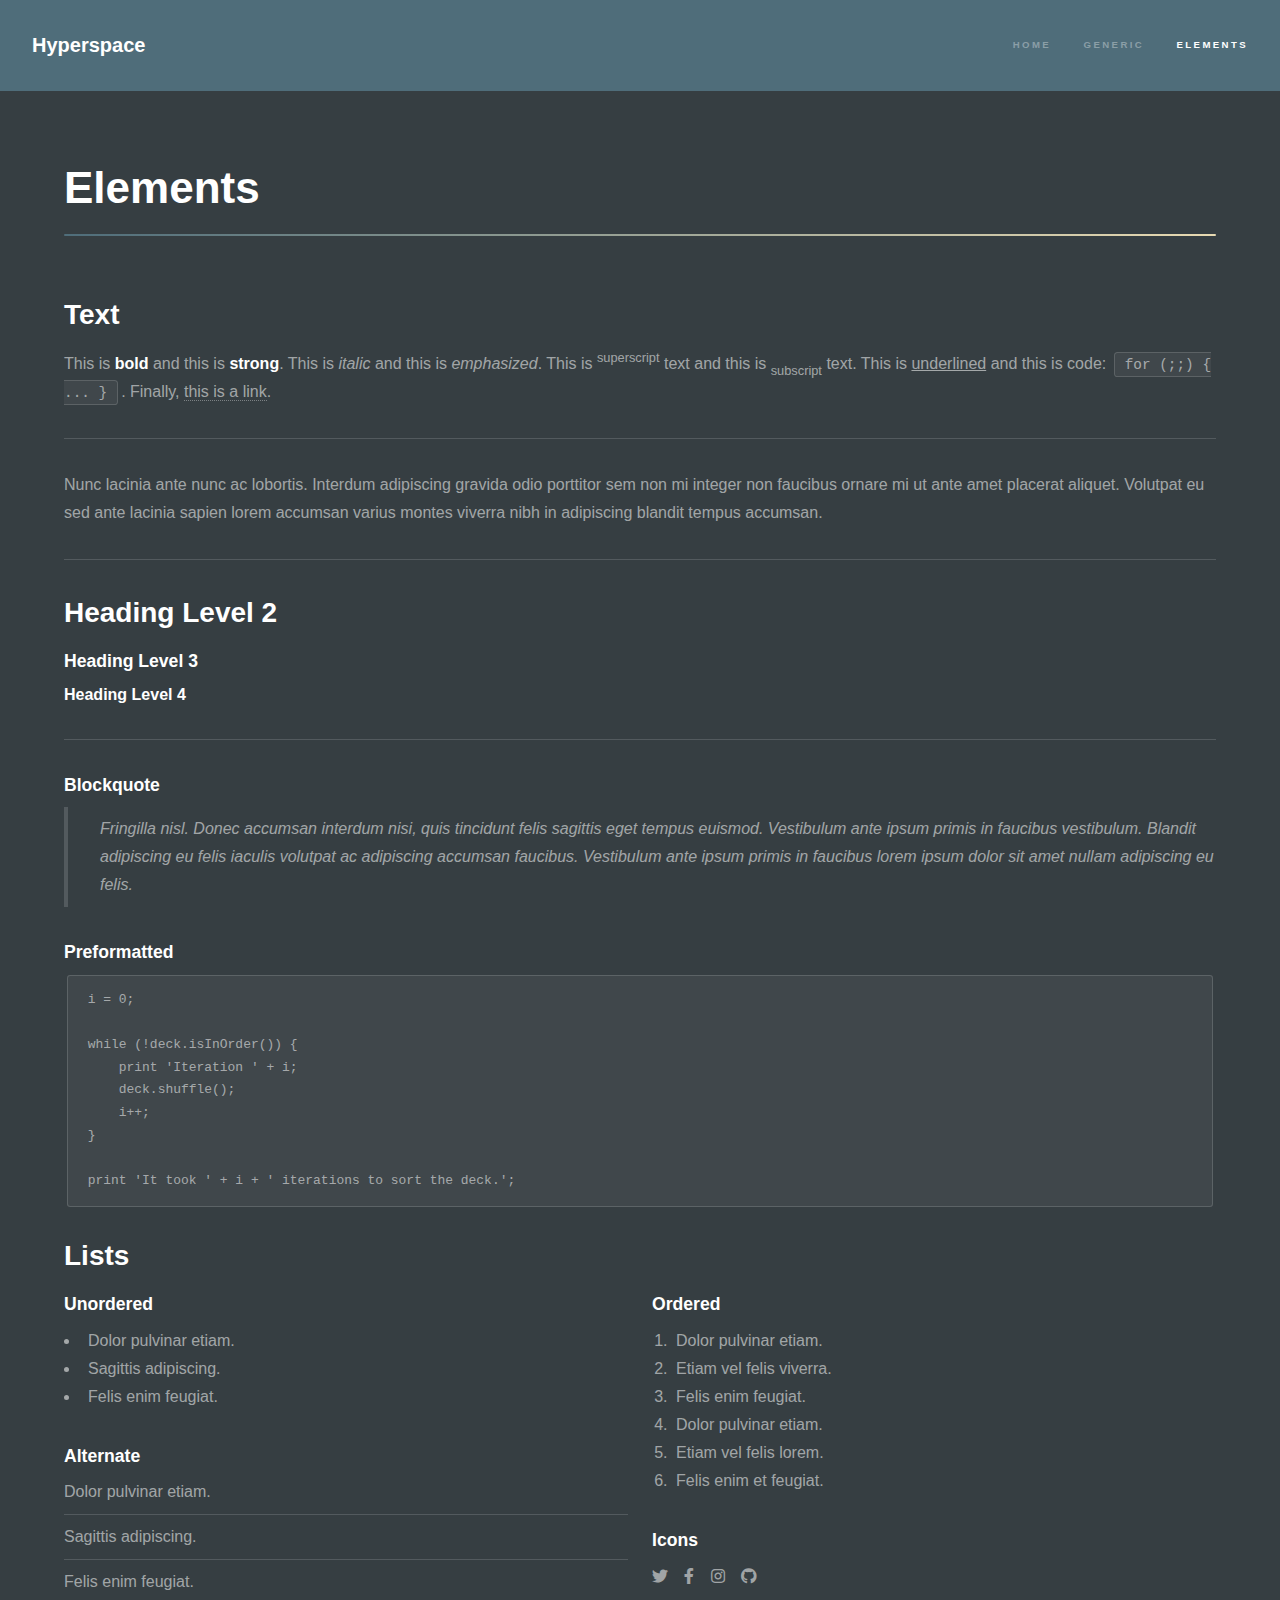
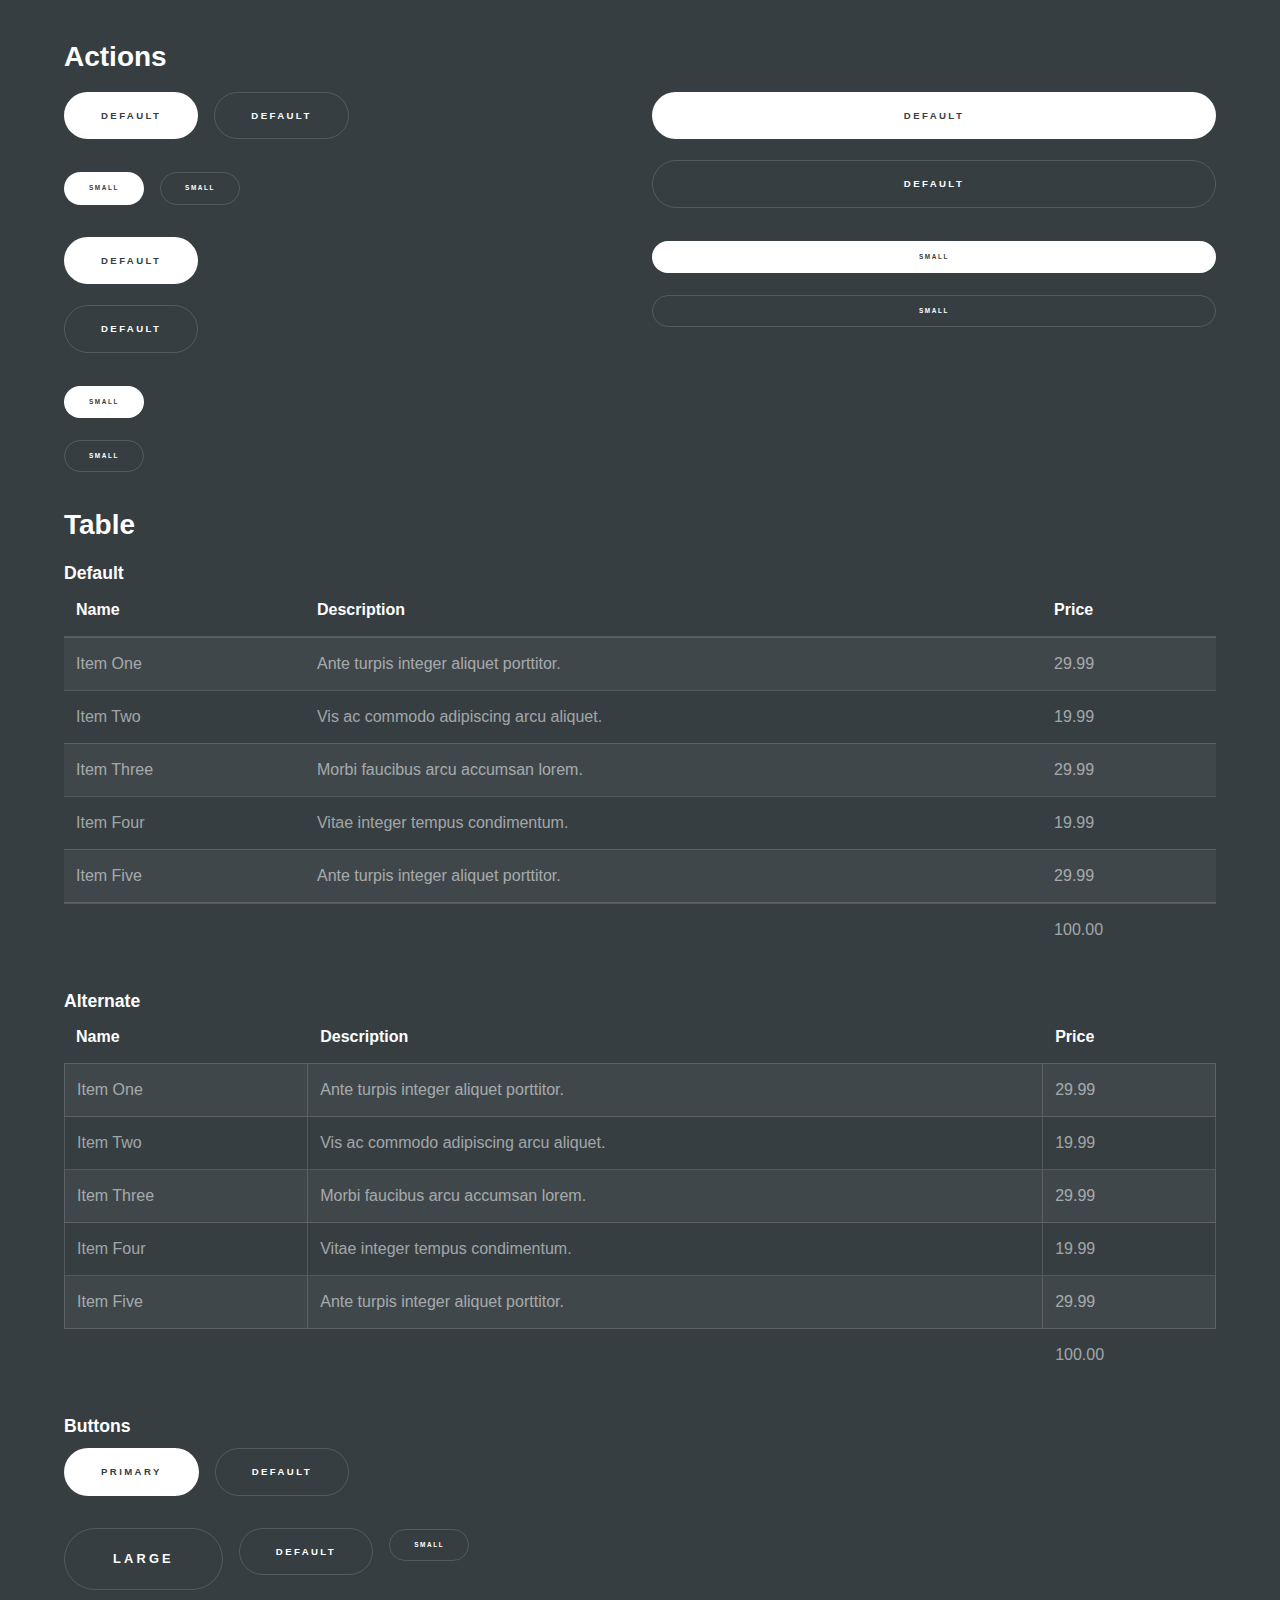
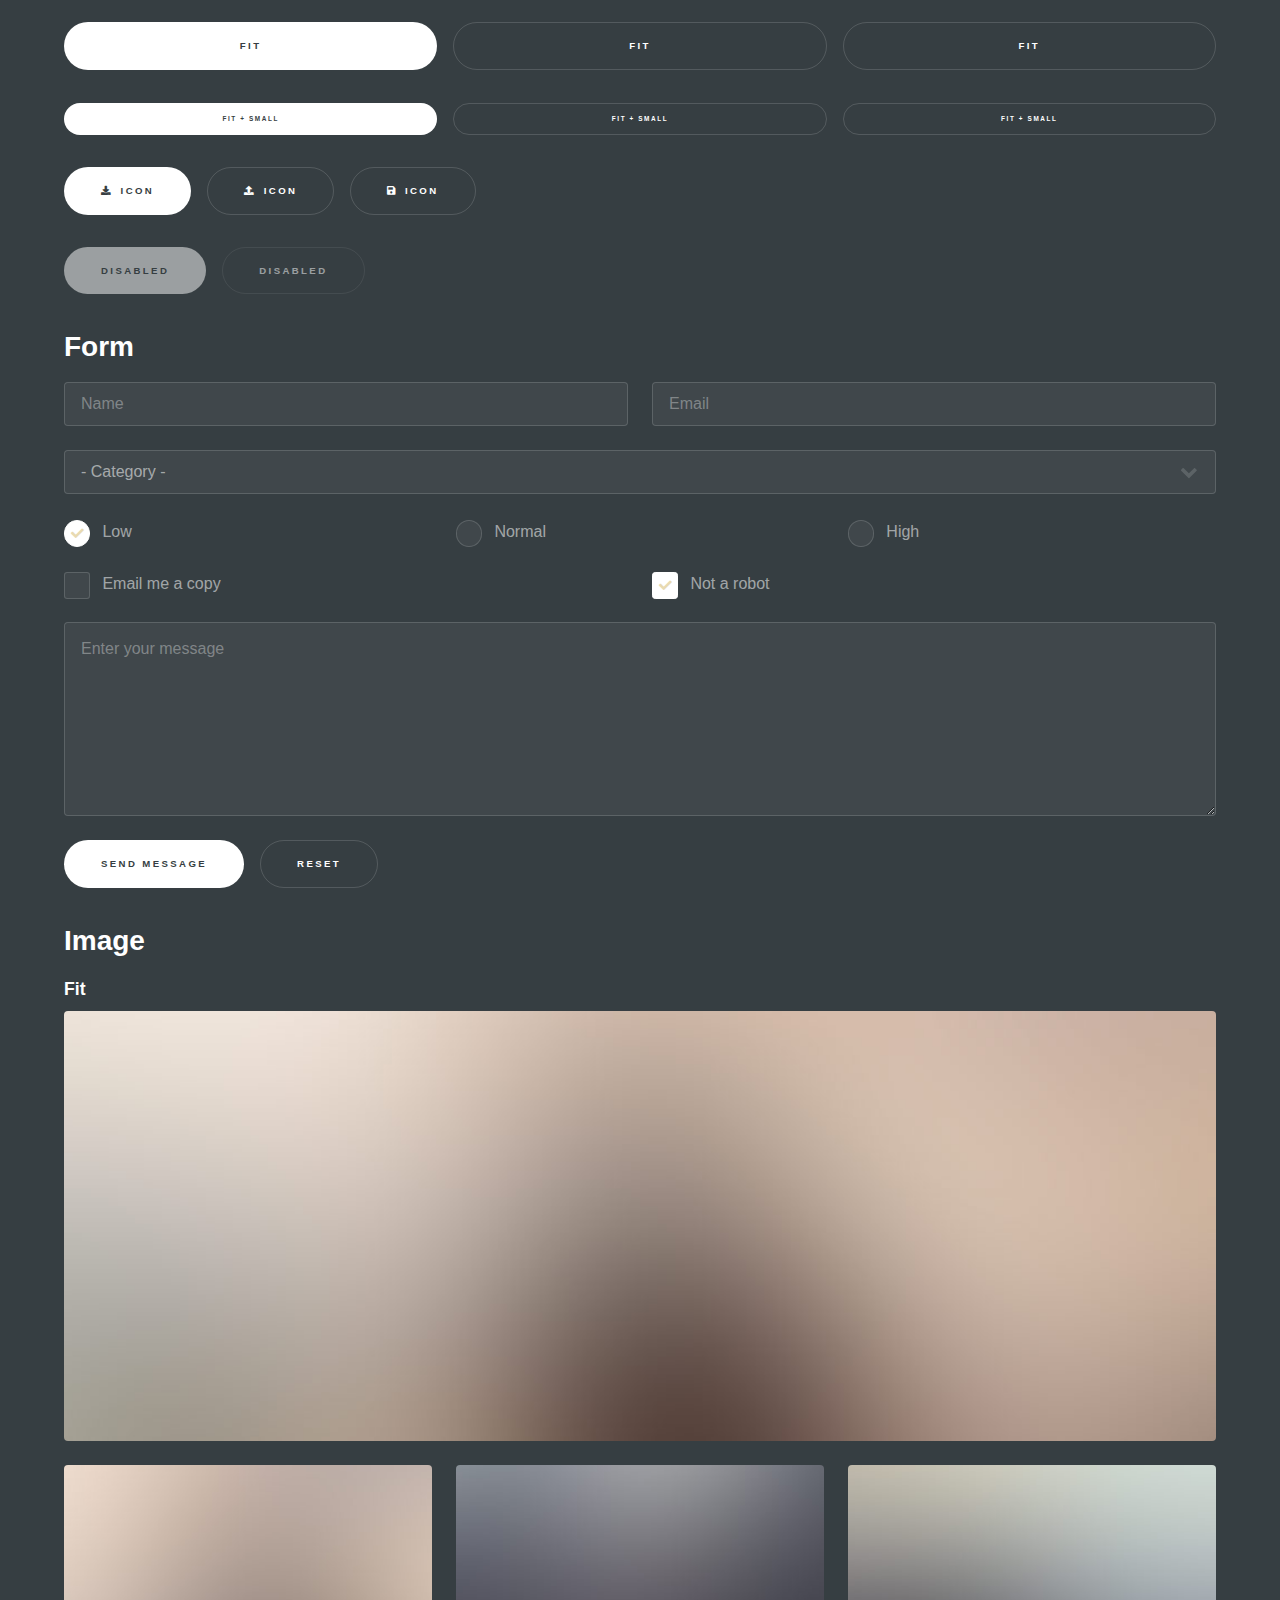
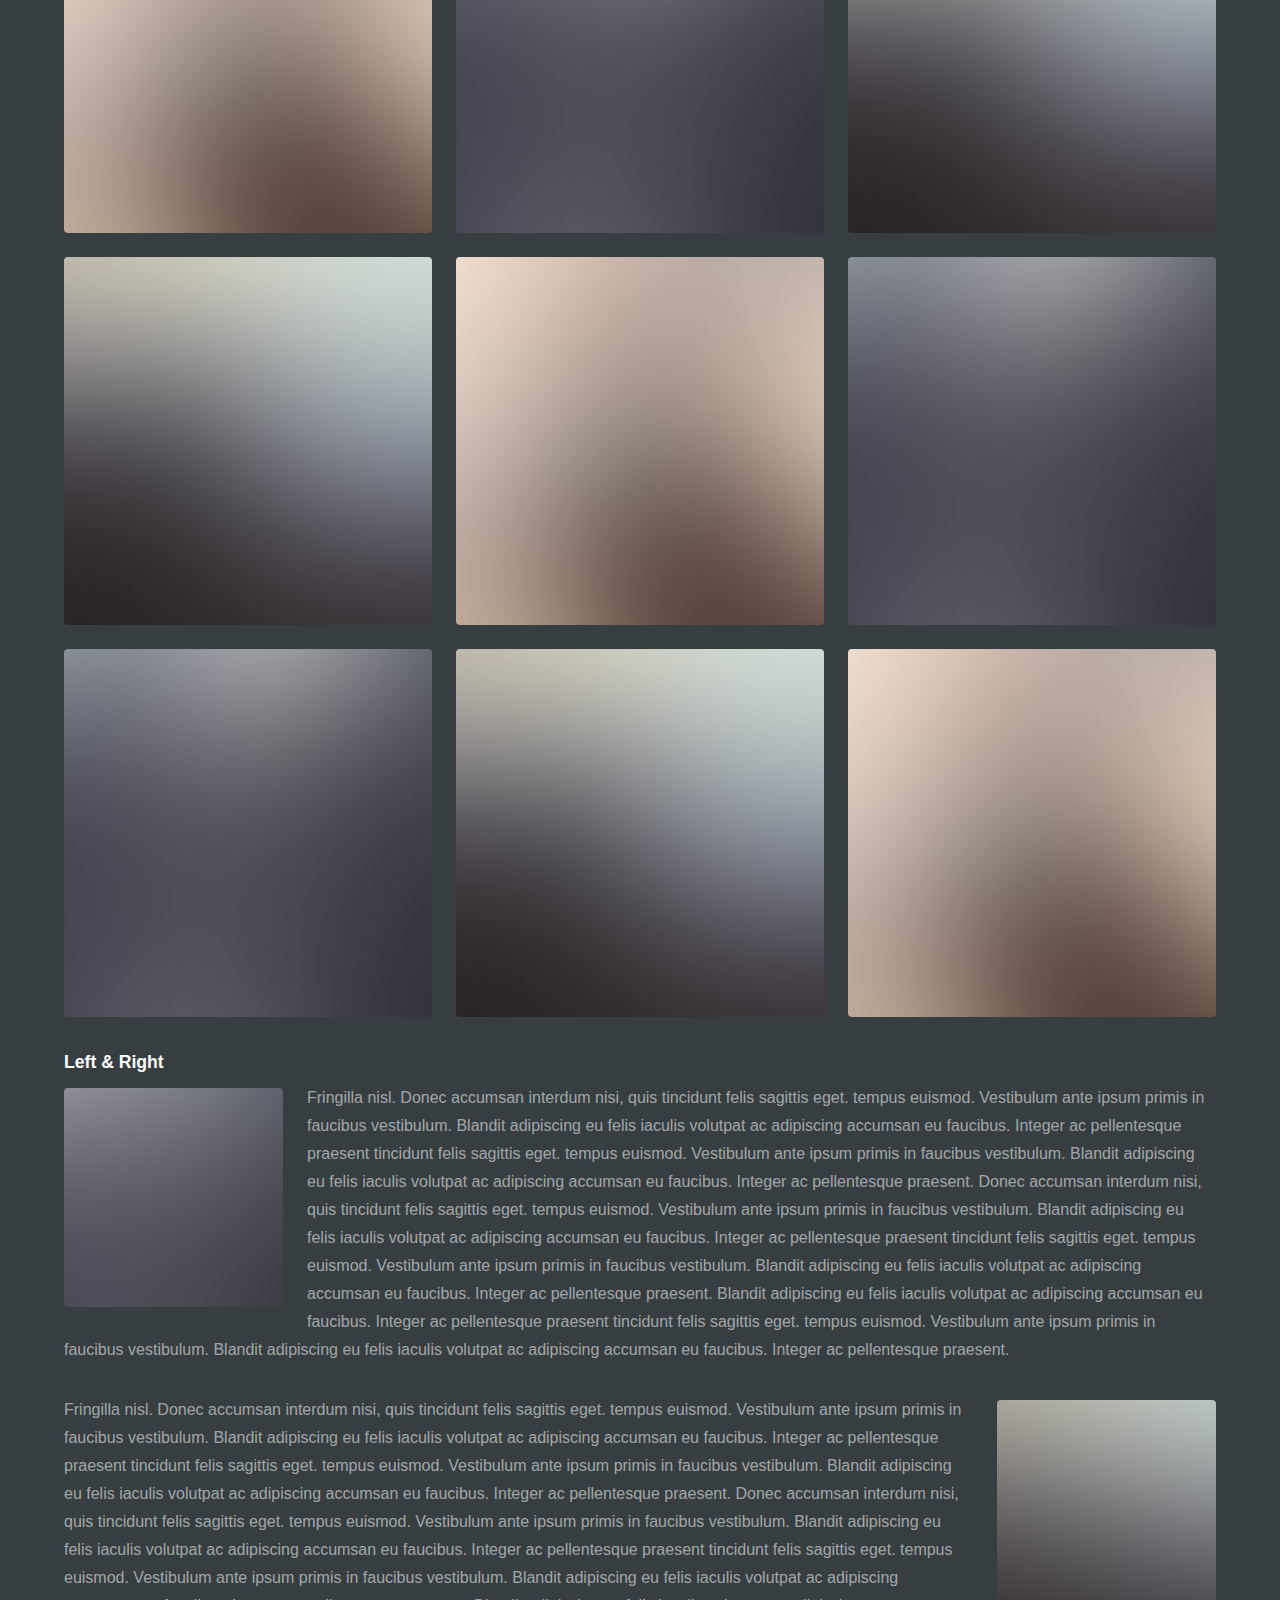
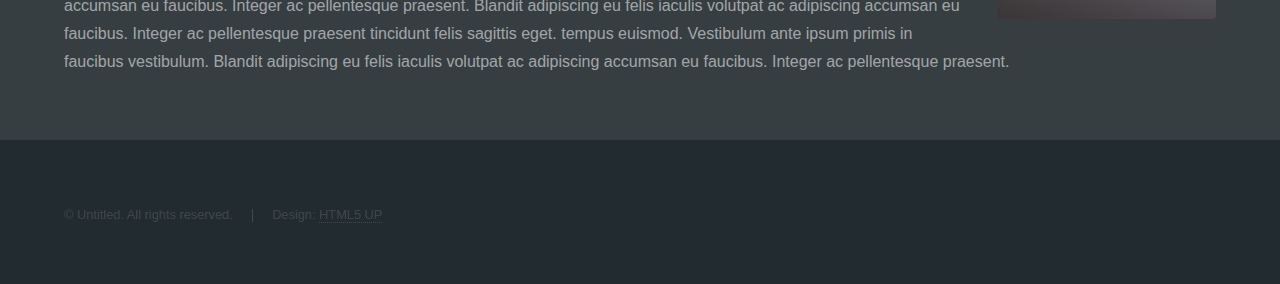
<file: elements.html>
<!DOCTYPE HTML>
<!--
	Hyperspace by HTML5 UP
	html5up.net | @ajlkn
	Free for personal and commercial use under the CCA 3.0 license (html5up.net/license)
-->
<html>
	<head>
		<title>Elements - Hyperspace by HTML5 UP</title>
		<meta charset="utf-8" />
		<meta name="viewport" content="width=device-width, initial-scale=1, user-scalable=no" />
		<link rel="stylesheet" href="assets/css/main.css" />
		<noscript><link rel="stylesheet" href="assets/css/noscript.css" /></noscript>
	</head>
	<body class="is-preload">

		<!-- Header -->
			<header id="header">
				<a href="index.html" class="title">Hyperspace</a>
				<nav>
					<ul>
						<li><a href="index.html">Home</a></li>
						<li><a href="generic.html">Generic</a></li>
						<li><a href="elements.html"  class="active">Elements</a></li>
					</ul>
				</nav>
			</header>

		<!-- Wrapper -->
			<div id="wrapper">

				<!-- Main -->
					<section id="main" class="wrapper">
						<div class="inner">
							<h1 class="major">Elements</h1>

							<!-- Text -->
								<section>
									<h2>Text</h2>
									<p>This is <b>bold</b> and this is <strong>strong</strong>. This is <i>italic</i> and this is <em>emphasized</em>.
									This is <sup>superscript</sup> text and this is <sub>subscript</sub> text.
									This is <u>underlined</u> and this is code: <code>for (;;) { ... }</code>. Finally, <a href="#">this is a link</a>.</p>
									<hr />
									<p>Nunc lacinia ante nunc ac lobortis. Interdum adipiscing gravida odio porttitor sem non mi integer non faucibus ornare mi ut ante amet placerat aliquet. Volutpat eu sed ante lacinia sapien lorem accumsan varius montes viverra nibh in adipiscing blandit tempus accumsan.</p>
									<hr />
									<h2>Heading Level 2</h2>
									<h3>Heading Level 3</h3>
									<h4>Heading Level 4</h4>
									<hr />
									<h3>Blockquote</h3>
									<blockquote>Fringilla nisl. Donec accumsan interdum nisi, quis tincidunt felis sagittis eget tempus euismod. Vestibulum ante ipsum primis in faucibus vestibulum. Blandit adipiscing eu felis iaculis volutpat ac adipiscing accumsan faucibus. Vestibulum ante ipsum primis in faucibus lorem ipsum dolor sit amet nullam adipiscing eu felis.</blockquote>
									<h3>Preformatted</h3>
									<pre><code>i = 0;

while (!deck.isInOrder()) {
    print 'Iteration ' + i;
    deck.shuffle();
    i++;
}

print 'It took ' + i + ' iterations to sort the deck.';</code></pre>
								</section>

							<!-- Lists -->
								<section>
									<h2>Lists</h2>
									<div class="row">
										<div class="col-6 col-12-medium">
											<h3>Unordered</h3>
											<ul>
												<li>Dolor pulvinar etiam.</li>
												<li>Sagittis adipiscing.</li>
												<li>Felis enim feugiat.</li>
											</ul>
											<h3>Alternate</h3>
											<ul class="alt">
												<li>Dolor pulvinar etiam.</li>
												<li>Sagittis adipiscing.</li>
												<li>Felis enim feugiat.</li>
											</ul>
										</div>
										<div class="col-6 col-12-medium">
											<h3>Ordered</h3>
											<ol>
												<li>Dolor pulvinar etiam.</li>
												<li>Etiam vel felis viverra.</li>
												<li>Felis enim feugiat.</li>
												<li>Dolor pulvinar etiam.</li>
												<li>Etiam vel felis lorem.</li>
												<li>Felis enim et feugiat.</li>
											</ol>
											<h3>Icons</h3>
											<ul class="icons">
												<li><a href="#" class="icon brands fa-twitter"><span class="label">Twitter</span></a></li>
												<li><a href="#" class="icon brands fa-facebook-f"><span class="label">Facebook</span></a></li>
												<li><a href="#" class="icon brands fa-instagram"><span class="label">Instagram</span></a></li>
												<li><a href="#" class="icon brands fa-github"><span class="label">Github</span></a></li>
											</ul>
										</div>
									</div>
									<h2>Actions</h2>
									<div class="row">
										<div class="col-6 col-12-medium">
											<ul class="actions">
												<li><a href="#" class="button primary">Default</a></li>
												<li><a href="#" class="button">Default</a></li>
											</ul>
											<ul class="actions small">
												<li><a href="#" class="button primary small">Small</a></li>
												<li><a href="#" class="button small">Small</a></li>
											</ul>
											<ul class="actions stacked">
												<li><a href="#" class="button primary">Default</a></li>
												<li><a href="#" class="button">Default</a></li>
											</ul>
											<ul class="actions stacked">
												<li><a href="#" class="button primary small">Small</a></li>
												<li><a href="#" class="button small">Small</a></li>
											</ul>
										</div>
										<div class="col-6 col-12-medium">
											<ul class="actions stacked">
												<li><a href="#" class="button primary fit">Default</a></li>
												<li><a href="#" class="button fit">Default</a></li>
											</ul>
											<ul class="actions stacked">
												<li><a href="#" class="button primary small fit">Small</a></li>
												<li><a href="#" class="button small fit">Small</a></li>
											</ul>
										</div>
									</div>
								</section>

							<!-- Table -->
								<section>
									<h2>Table</h2>
									<h3>Default</h3>
									<div class="table-wrapper">
										<table>
											<thead>
												<tr>
													<th>Name</th>
													<th>Description</th>
													<th>Price</th>
												</tr>
											</thead>
											<tbody>
												<tr>
													<td>Item One</td>
													<td>Ante turpis integer aliquet porttitor.</td>
													<td>29.99</td>
												</tr>
												<tr>
													<td>Item Two</td>
													<td>Vis ac commodo adipiscing arcu aliquet.</td>
													<td>19.99</td>
												</tr>
												<tr>
													<td>Item Three</td>
													<td> Morbi faucibus arcu accumsan lorem.</td>
													<td>29.99</td>
												</tr>
												<tr>
													<td>Item Four</td>
													<td>Vitae integer tempus condimentum.</td>
													<td>19.99</td>
												</tr>
												<tr>
													<td>Item Five</td>
													<td>Ante turpis integer aliquet porttitor.</td>
													<td>29.99</td>
												</tr>
											</tbody>
											<tfoot>
												<tr>
													<td colspan="2"></td>
													<td>100.00</td>
												</tr>
											</tfoot>
										</table>
									</div>

									<h3>Alternate</h3>
									<div class="table-wrapper">
										<table class="alt">
											<thead>
												<tr>
													<th>Name</th>
													<th>Description</th>
													<th>Price</th>
												</tr>
											</thead>
											<tbody>
												<tr>
													<td>Item One</td>
													<td>Ante turpis integer aliquet porttitor.</td>
													<td>29.99</td>
												</tr>
												<tr>
													<td>Item Two</td>
													<td>Vis ac commodo adipiscing arcu aliquet.</td>
													<td>19.99</td>
												</tr>
												<tr>
													<td>Item Three</td>
													<td> Morbi faucibus arcu accumsan lorem.</td>
													<td>29.99</td>
												</tr>
												<tr>
													<td>Item Four</td>
													<td>Vitae integer tempus condimentum.</td>
													<td>19.99</td>
												</tr>
												<tr>
													<td>Item Five</td>
													<td>Ante turpis integer aliquet porttitor.</td>
													<td>29.99</td>
												</tr>
											</tbody>
											<tfoot>
												<tr>
													<td colspan="2"></td>
													<td>100.00</td>
												</tr>
											</tfoot>
										</table>
									</div>
								</section>

							<!-- Buttons -->
								<section>
									<h3>Buttons</h3>
									<ul class="actions">
										<li><a href="#" class="button primary">Primary</a></li>
										<li><a href="#" class="button">Default</a></li>
									</ul>
									<ul class="actions">
										<li><a href="#" class="button large">Large</a></li>
										<li><a href="#" class="button">Default</a></li>
										<li><a href="#" class="button small">Small</a></li>
									</ul>
									<ul class="actions fit">
										<li><a href="#" class="button primary fit">Fit</a></li>
										<li><a href="#" class="button fit">Fit</a></li>
										<li><a href="#" class="button fit">Fit</a></li>
									</ul>
									<ul class="actions fit small">
										<li><a href="#" class="button primary fit small">Fit + Small</a></li>
										<li><a href="#" class="button fit small">Fit + Small</a></li>
										<li><a href="#" class="button fit small">Fit + Small</a></li>
									</ul>
									<ul class="actions">
										<li><a href="#" class="button primary icon solid fa-download">Icon</a></li>
										<li><a href="#" class="button icon solid fa-upload">Icon</a></li>
										<li><a href="#" class="button icon solid fa-save">Icon</a></li>
									</ul>
									<ul class="actions">
										<li><span class="button primary disabled">Disabled</span></li>
										<li><span class="button disabled">Disabled</span></li>
									</ul>
								</section>

							<!-- Form -->
								<section>
									<h2>Form</h2>
									<form method="post" action="#">
										<div class="row gtr-uniform">
											<div class="col-6 col-12-xsmall">
												<input type="text" name="demo-name" id="demo-name" value="" placeholder="Name" />
											</div>
											<div class="col-6 col-12-xsmall">
												<input type="email" name="demo-email" id="demo-email" value="" placeholder="Email" />
											</div>
											<div class="col-12">
												<select name="demo-category" id="demo-category">
													<option value="">- Category -</option>
													<option value="1">Manufacturing</option>
													<option value="1">Shipping</option>
													<option value="1">Administration</option>
													<option value="1">Human Resources</option>
												</select>
											</div>
											<div class="col-4 col-12-small">
												<input type="radio" id="demo-priority-low" name="demo-priority" checked>
												<label for="demo-priority-low">Low</label>
											</div>
											<div class="col-4 col-12-small">
												<input type="radio" id="demo-priority-normal" name="demo-priority">
												<label for="demo-priority-normal">Normal</label>
											</div>
											<div class="col-4 col-12-small">
												<input type="radio" id="demo-priority-high" name="demo-priority">
												<label for="demo-priority-high">High</label>
											</div>
											<div class="col-6 col-12-small">
												<input type="checkbox" id="demo-copy" name="demo-copy">
												<label for="demo-copy">Email me a copy</label>
											</div>
											<div class="col-6 col-12-small">
												<input type="checkbox" id="demo-human" name="demo-human" checked>
												<label for="demo-human">Not a robot</label>
											</div>
											<div class="col-12">
												<textarea name="demo-message" id="demo-message" placeholder="Enter your message" rows="6"></textarea>
											</div>
											<div class="col-12">
												<ul class="actions">
													<li><input type="submit" value="Send Message" class="primary" /></li>
													<li><input type="reset" value="Reset" /></li>
												</ul>
											</div>
										</div>
									</form>
								</section>

							<!-- Image -->
								<section>
									<h2>Image</h2>
									<h3>Fit</h3>
									<div class="box alt">
										<div class="row gtr-uniform">
											<div class="col-12"><span class="image fit"><img src="images/pic04.jpg" alt="" /></span></div>
											<div class="col-4"><span class="image fit"><img src="images/pic01.jpg" alt="" /></span></div>
											<div class="col-4"><span class="image fit"><img src="images/pic02.jpg" alt="" /></span></div>
											<div class="col-4"><span class="image fit"><img src="images/pic03.jpg" alt="" /></span></div>
											<div class="col-4"><span class="image fit"><img src="images/pic03.jpg" alt="" /></span></div>
											<div class="col-4"><span class="image fit"><img src="images/pic01.jpg" alt="" /></span></div>
											<div class="col-4"><span class="image fit"><img src="images/pic02.jpg" alt="" /></span></div>
											<div class="col-4"><span class="image fit"><img src="images/pic02.jpg" alt="" /></span></div>
											<div class="col-4"><span class="image fit"><img src="images/pic03.jpg" alt="" /></span></div>
											<div class="col-4"><span class="image fit"><img src="images/pic01.jpg" alt="" /></span></div>
										</div>
									</div>
									<h3>Left &amp; Right</h3>
									<p><span class="image left"><img src="images/pic05.jpg" alt="" /></span>Fringilla nisl. Donec accumsan interdum nisi, quis tincidunt felis sagittis eget. tempus euismod. Vestibulum ante ipsum primis in faucibus vestibulum. Blandit adipiscing eu felis iaculis volutpat ac adipiscing accumsan eu faucibus. Integer ac pellentesque praesent tincidunt felis sagittis eget. tempus euismod. Vestibulum ante ipsum primis in faucibus vestibulum. Blandit adipiscing eu felis iaculis volutpat ac adipiscing accumsan eu faucibus. Integer ac pellentesque praesent. Donec accumsan interdum nisi, quis tincidunt felis sagittis eget. tempus euismod. Vestibulum ante ipsum primis in faucibus vestibulum. Blandit adipiscing eu felis iaculis volutpat ac adipiscing accumsan eu faucibus. Integer ac pellentesque praesent tincidunt felis sagittis eget. tempus euismod. Vestibulum ante ipsum primis in faucibus vestibulum. Blandit adipiscing eu felis iaculis volutpat ac adipiscing accumsan eu faucibus. Integer ac pellentesque praesent. Blandit adipiscing eu felis iaculis volutpat ac adipiscing accumsan eu faucibus. Integer ac pellentesque praesent tincidunt felis sagittis eget. tempus euismod. Vestibulum ante ipsum primis in faucibus vestibulum. Blandit adipiscing eu felis iaculis volutpat ac adipiscing accumsan eu faucibus. Integer ac pellentesque praesent.</p>
									<p><span class="image right"><img src="images/pic06.jpg" alt="" /></span>Fringilla nisl. Donec accumsan interdum nisi, quis tincidunt felis sagittis eget. tempus euismod. Vestibulum ante ipsum primis in faucibus vestibulum. Blandit adipiscing eu felis iaculis volutpat ac adipiscing accumsan eu faucibus. Integer ac pellentesque praesent tincidunt felis sagittis eget. tempus euismod. Vestibulum ante ipsum primis in faucibus vestibulum. Blandit adipiscing eu felis iaculis volutpat ac adipiscing accumsan eu faucibus. Integer ac pellentesque praesent. Donec accumsan interdum nisi, quis tincidunt felis sagittis eget. tempus euismod. Vestibulum ante ipsum primis in faucibus vestibulum. Blandit adipiscing eu felis iaculis volutpat ac adipiscing accumsan eu faucibus. Integer ac pellentesque praesent tincidunt felis sagittis eget. tempus euismod. Vestibulum ante ipsum primis in faucibus vestibulum. Blandit adipiscing eu felis iaculis volutpat ac adipiscing accumsan eu faucibus. Integer ac pellentesque praesent. Blandit adipiscing eu felis iaculis volutpat ac adipiscing accumsan eu faucibus. Integer ac pellentesque praesent tincidunt felis sagittis eget. tempus euismod. Vestibulum ante ipsum primis in faucibus vestibulum. Blandit adipiscing eu felis iaculis volutpat ac adipiscing accumsan eu faucibus. Integer ac pellentesque praesent.</p>
								</section>

						</div>
					</section>

			</div>

		<!-- Footer -->
			<footer id="footer" class="wrapper alt">
				<div class="inner">
					<ul class="menu">
						<li>&copy; Untitled. All rights reserved.</li><li>Design: <a href="http://html5up.net">HTML5 UP</a></li>
					</ul>
				</div>
			</footer>

		<!-- Scripts -->
			<script src="assets/js/jquery.min.js"></script>
			<script src="assets/js/jquery.scrollex.min.js"></script>
			<script src="assets/js/jquery.scrolly.min.js"></script>
			<script src="assets/js/browser.min.js"></script>
			<script src="assets/js/breakpoints.min.js"></script>
			<script src="assets/js/util.js"></script>
			<script src="assets/js/main.js"></script>

	</body>
</html>
</file>
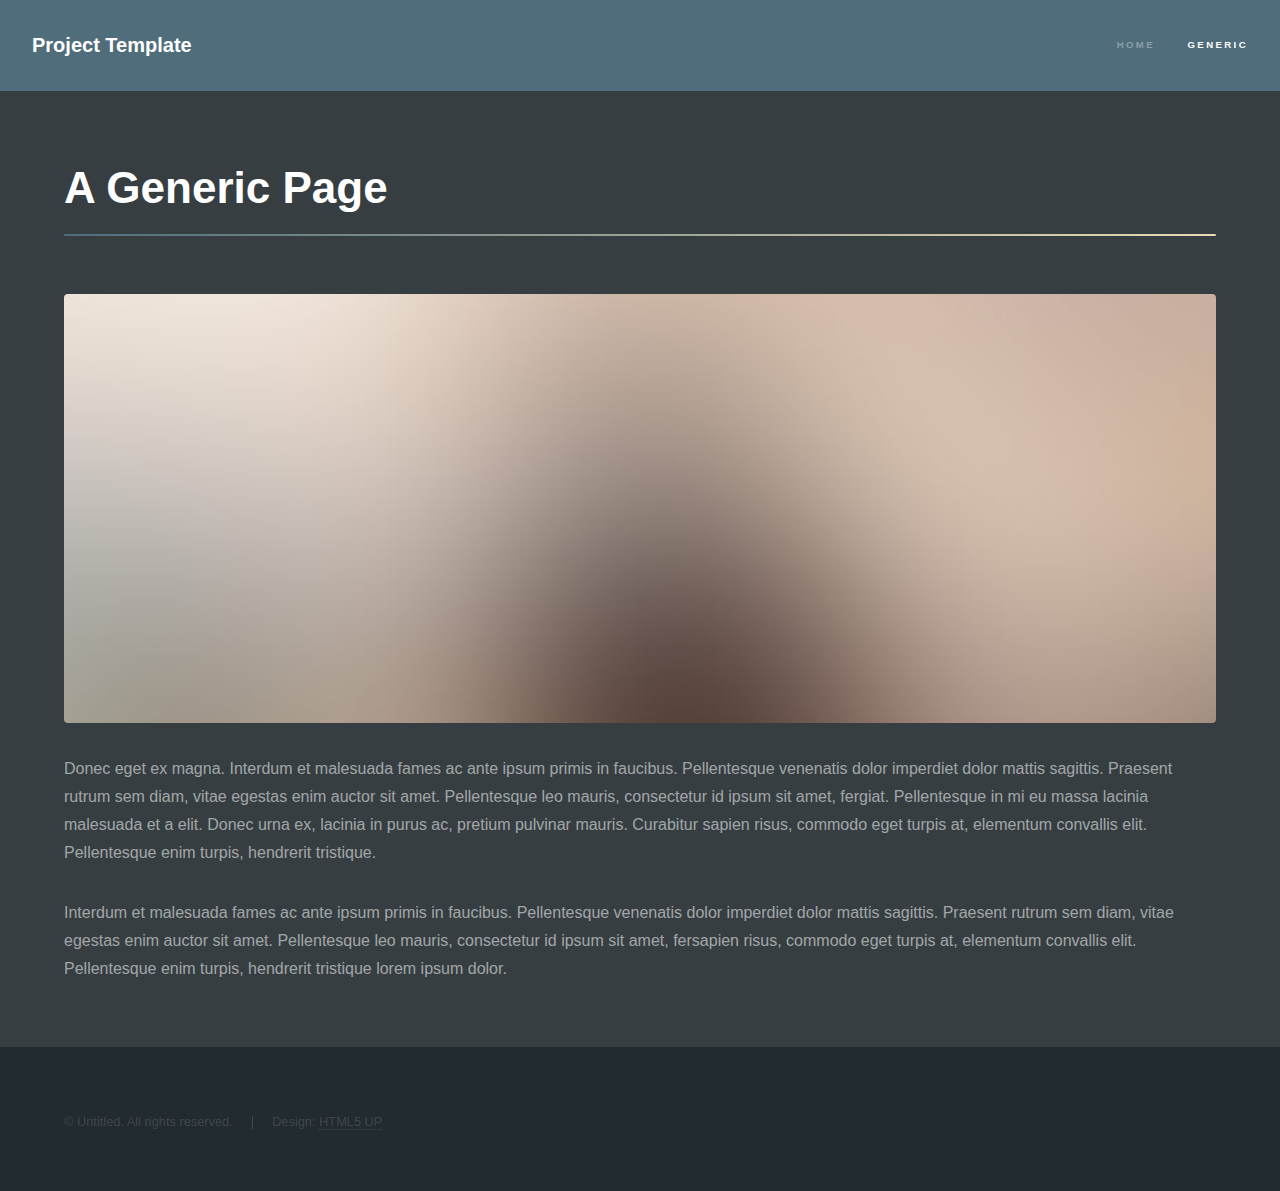
<file: generic.html>
<!DOCTYPE HTML>
<!--
	Hyperspace by HTML5 UP
	html5up.net | @ajlkn
	Free for personal and commercial use under the CCA 3.0 license (html5up.net/license)
-->
<html>
	<head>
		<title>Project Template</title>
		<meta charset="utf-8" />
		<meta name="viewport" content="width=device-width, initial-scale=1, user-scalable=no" />
		<link rel="stylesheet" href="assets/css/main.css" />
		<noscript><link rel="stylesheet" href="assets/css/noscript.css" /></noscript>
	</head>
	<body class="is-preload">

		<!-- Header -->
			<header id="header">
				<a href="index.html" class="title">Project Template</a>
				<nav>
					<ul>
						<li><a href="index.html">Home</a></li>
						<li><a href="generic.html" class="active">Generic</a></li>
					</ul>
				</nav>
			</header>

		<!-- Wrapper -->
			<div id="wrapper">

				<!-- Main -->
					<section id="main" class="wrapper">
						<div class="inner">
							<h1 class="major">A Generic Page</h1>
							<span class="image fit"><img src="images/pic04.jpg" alt="" /></span>
							<p>Donec eget ex magna. Interdum et malesuada fames ac ante ipsum primis in faucibus. Pellentesque venenatis dolor imperdiet dolor mattis sagittis. Praesent rutrum sem diam, vitae egestas enim auctor sit amet. Pellentesque leo mauris, consectetur id ipsum sit amet, fergiat. Pellentesque in mi eu massa lacinia malesuada et a elit. Donec urna ex, lacinia in purus ac, pretium pulvinar mauris. Curabitur sapien risus, commodo eget turpis at, elementum convallis elit. Pellentesque enim turpis, hendrerit tristique.</p>
							<p>Interdum et malesuada fames ac ante ipsum primis in faucibus. Pellentesque venenatis dolor imperdiet dolor mattis sagittis. Praesent rutrum sem diam, vitae egestas enim auctor sit amet. Pellentesque leo mauris, consectetur id ipsum sit amet, fersapien risus, commodo eget turpis at, elementum convallis elit. Pellentesque enim turpis, hendrerit tristique lorem ipsum dolor.</p>
						</div>
					</section>

			</div>

		<!-- Footer -->
			<footer id="footer" class="wrapper alt">
				<div class="inner">
					<ul class="menu">
						<li>&copy; Untitled. All rights reserved.</li><li>Design: <a href="http://html5up.net">HTML5 UP</a></li>
					</ul>
				</div>
			</footer>

		<!-- Scripts -->
			<script src="assets/js/jquery.min.js"></script>
			<script src="assets/js/jquery.scrollex.min.js"></script>
			<script src="assets/js/jquery.scrolly.min.js"></script>
			<script src="assets/js/browser.min.js"></script>
			<script src="assets/js/breakpoints.min.js"></script>
			<script src="assets/js/util.js"></script>
			<script src="assets/js/main.js"></script>

	</body>
</html>
</file>
<file: assets/css/noscript.css>
/*
	Hyperspace by HTML5 UP
	html5up.net | @ajlkn
	Free for personal and commercial use under the CCA 3.0 license (html5up.net/license)
*/

/* Spotlights */

	.spotlights > section > .image:before {
		opacity: 0 !important;
	}

	.spotlights > section > .content > .inner {
		-moz-transform: none !important;
		-webkit-transform: none !important;
		-ms-transform: none !important;
		transform: none !important;
		opacity: 1 !important;
	}

/* Wrapper */

	.wrapper > .inner {
		opacity: 1 !important;
		-moz-transform: none !important;
		-webkit-transform: none !important;
		-ms-transform: none !important;
		transform: none !important;
	}

/* Sidebar */

	#sidebar > .inner {
		opacity: 1 !important;
	}

	#sidebar nav > ul > li {
		-moz-transform: none !important;
		-webkit-transform: none !important;
		-ms-transform: none !important;
		transform: none !important;
		opacity: 1 !important;
	}
</file>
<file: assets/css/main.css>
@import url(fontawesome-all.min.css);

/*
	Hyperspace by HTML5 UP
	html5up.net | @ajlkn
	Free for personal and commercial use under the CCA 3.0 license (html5up.net/license)
*/

html, body, div, span, applet, object,
iframe, h1, h2, h3, h4, h5, h6, p, blockquote,
pre, a, abbr, acronym, address, big, cite,
code, del, dfn, em, img, ins, kbd, q, s, samp,
small, strike, strong, sub, sup, tt, var, b,
u, i, center, dl, dt, dd, ol, ul, li, fieldset,
form, label, legend, table, caption, tbody,
tfoot, thead, tr, th, td, article, aside,
canvas, details, embed, figure, figcaption,
footer, header, hgroup, menu, nav, output, ruby,
section, summary, time, mark, audio, video {
	margin: 0;
	padding: 0;
	border: 0;
	font-size: 100%;
	font: inherit;
	vertical-align: baseline;}

article, aside, details, figcaption, figure,
footer, header, hgroup, menu, nav, section {
	display: block;}

body {
	line-height: 1;
}

ol, ul {
	list-style: none;
}

blockquote, q {
	quotes: none;
}

	blockquote:before, blockquote:after, q:before, q:after {
		content: '';
		content: none;
	}

table {
	border-collapse: collapse;
	border-spacing: 0;
}

body {
	-webkit-text-size-adjust: none;
}

mark {
	background-color: transparent;
	color: inherit;
}

input::-moz-focus-inner {
	border: 0;
	padding: 0;
}

input, select, textarea {
	-moz-appearance: none;
	-webkit-appearance: none;
	-ms-appearance: none;
	appearance: none;
}

/* Basic */

	@-ms-viewport {
		width: device-width;
	}

	body {
		-ms-overflow-style: scrollbar;
	}

	@media screen and (max-width: 480px) {

		html, body {
			min-width: 320px;
		}

	}

	html {
		box-sizing: border-box;
	}

	*, *:before, *:after {
		box-sizing: inherit;
	}

	body {
		background: #363E42;
	}

		body.is-preload *, body.is-preload *:before, body.is-preload *:after {
			-moz-animation: none !important;
			-webkit-animation: none !important;
			-ms-animation: none !important;
			animation: none !important;
			-moz-transition: none !important;
			-webkit-transition: none !important;
			-ms-transition: none !important;
			transition: none !important;
		}

/* Type */

	body, input, select, textarea {
		color: rgba(255, 255, 255, 0.55);
		font-family: Arial, Helvetica, sans-serif;
		font-size: 16.5pt;
		font-weight: normal;
		line-height: 1.75;
	}

		@media screen and (max-width: 1680px) {

			body, input, select, textarea {
				font-size: 13pt;
			}

		}

		@media screen and (max-width: 1280px) {

			body, input, select, textarea {
				font-size: 12pt;
			}

		}

		@media screen and (max-width: 360px) {

			body, input, select, textarea {
				font-size: 11pt;
			}

		}

	a {
		-moz-transition: color 0.2s ease, border-bottom-color 0.2s ease;
		-webkit-transition: color 0.2s ease, border-bottom-color 0.2s ease;
		-ms-transition: color 0.2s ease, border-bottom-color 0.2s ease;
		transition: color 0.2s ease, border-bottom-color 0.2s ease;
		border-bottom: dotted 1px rgba(255, 255, 255, 0.35);
		color: inherit;
		text-decoration: none;
	}

		a:hover {
			border-bottom-color: transparent;
			color: #ffffff;
		}

	strong, b {
		color: #ffffff;
		font-weight: bold;
	}

	em, i {
		font-style: italic;
	}

	p {
		margin: 0 0 2em 0;
	}

	h1, h2, h3, h4, h5, h6 {
		color: #ffffff;
		font-weight: bold;
		line-height: 1.5;
		margin: 0 0 0.5em 0;
	}

		h1 a, h2 a, h3 a, h4 a, h5 a, h6 a {
			color: inherit;
			text-decoration: none;
		}

	h1 {
		font-size: 2.75em;
	}

		h1.major {
			margin: 0 0 1.3em 0;
			position: relative;
			padding-bottom: 0.35em;
		}

			h1.major:after {
				background-image: -moz-linear-gradient(to right, #4F6D7A, #E8DAB2);
				background-image: -webkit-linear-gradient(to right, #4F6D7A, #E8DAB2);
				background-image: -ms-linear-gradient(to right, #4F6D7A, #E8DAB2);
				background-image: linear-gradient(to right, #4F6D7A, #E8DAB2);
				-moz-transition: max-width 0.2s ease;
				-webkit-transition: max-width 0.2s ease;
				-ms-transition: max-width 0.2s ease;
				transition: max-width 0.2s ease;
				border-radius: 0.2em;
				bottom: 0;
				content: '';
				height: 0.05em;
				position: absolute;
				right: 0;
				width: 100%;
			}

	h2 {
		font-size: 1.75em;
	}

	h3 {
		font-size: 1.1em;
	}

	h4 {
		font-size: 1em;
	}

	h5 {
		font-size: 0.8em;
	}

	h6 {
		font-size: 0.6em;
	}

	@media screen and (max-width: 736px) {

		h1 {
			font-size: 2em;
		}

		h2 {
			font-size: 1.25em;
		}

		h3 {
			font-size: 1em;
		}

		h4 {
			font-size: 0.8em;
		}

		h5 {
			font-size: 0.6em;
		}

		h6 {
			font-size: 0.6em;
		}

	}

	sub {
		font-size: 0.8em;
		position: relative;
		top: 0.5em;
	}

	sup {
		font-size: 0.8em;
		position: relative;
		top: -0.5em;
	}

	blockquote {
		border-left: solid 4px rgba(255, 255, 255, 0.15);
		font-style: italic;
		margin: 0 0 2em 0;
		padding: 0.5em 0 0.5em 2em;
	}

	code {
		background: rgba(255, 255, 255, 0.05);
		border-radius: 0.25em;
		border: solid 1px rgba(255, 255, 255, 0.15);
		font-family: "Courier New", monospace;
		font-size: 0.9em;
		margin: 0 0.25em;
		padding: 0.25em 0.65em;
	}

	pre {
		-webkit-overflow-scrolling: touch;
		font-family: "Courier New", monospace;
		font-size: 0.9em;
		margin: 0 0 2em 0;
	}

		pre code {
			display: block;
			line-height: 1.75em;
			padding: 1em 1.5em;
			overflow-x: auto;
		}

	hr {
		border: 0;
		border-bottom: solid 1px rgba(255, 255, 255, 0.15);
		margin: 2em 0;
	}

		hr.major {
			margin: 3em 0;
		}

	.align-left {
		text-align: left;
	}

	.align-center {
		text-align: center;
	}

	.align-right {
		text-align: right;
	}

/* Row */

	.row {
		display: flex;
		flex-wrap: wrap;
		box-sizing: border-box;
		align-items: stretch;
	}

		.row > * {
			box-sizing: border-box;
		}

		.row.gtr-uniform > * > :last-child {
			margin-bottom: 0;
		}

		.row.aln-left {
			justify-content: flex-start;
		}

		.row.aln-center {
			justify-content: center;
		}

		.row.aln-right {
			justify-content: flex-end;
		}

		.row.aln-top {
			align-items: flex-start;
		}

		.row.aln-middle {
			align-items: center;
		}

		.row.aln-bottom {
			align-items: flex-end;
		}

		.row > .imp {
			order: -1;
		}

		.row > .col-1 {
			width: 8.33333%;
		}

		.row > .off-1 {
			margin-left: 8.33333%;
		}

		.row > .col-2 {
			width: 16.66667%;
		}

		.row > .off-2 {
			margin-left: 16.66667%;
		}

		.row > .col-3 {
			width: 25%;
		}

		.row > .off-3 {
			margin-left: 25%;
		}

		.row > .col-4 {
			width: 33.33333%;
		}

		.row > .off-4 {
			margin-left: 33.33333%;
		}

		.row > .col-5 {
			width: 41.66667%;
		}

		.row > .off-5 {
			margin-left: 41.66667%;
		}

		.row > .col-6 {
			width: 50%;
		}

		.row > .off-6 {
			margin-left: 50%;
		}

		.row > .col-7 {
			width: 58.33333%;
		}

		.row > .off-7 {
			margin-left: 58.33333%;
		}

		.row > .col-8 {
			width: 66.66667%;
		}

		.row > .off-8 {
			margin-left: 66.66667%;
		}

		.row > .col-9 {
			width: 75%;
		}

		.row > .off-9 {
			margin-left: 75%;
		}

		.row > .col-10 {
			width: 83.33333%;
		}

		.row > .off-10 {
			margin-left: 83.33333%;
		}

		.row > .col-11 {
			width: 91.66667%;
		}

		.row > .off-11 {
			margin-left: 91.66667%;
		}

		.row > .col-12 {
			width: 100%;
		}

		.row > .off-12 {
			margin-left: 100%;
		}

		.row.gtr-0 {
			margin-top: 0;
			margin-left: 0em;
		}

			.row.gtr-0 > * {
				padding: 0 0 0 0em;
			}

			.row.gtr-0.gtr-uniform {
				margin-top: 0em;
			}

				.row.gtr-0.gtr-uniform > * {
					padding-top: 0em;
				}

		.row.gtr-25 {
			margin-top: 0;
			margin-left: -0.375em;
		}

			.row.gtr-25 > * {
				padding: 0 0 0 0.375em;
			}

			.row.gtr-25.gtr-uniform {
				margin-top: -0.375em;
			}

				.row.gtr-25.gtr-uniform > * {
					padding-top: 0.375em;
				}

		.row.gtr-50 {
			margin-top: 0;
			margin-left: -0.75em;
		}

			.row.gtr-50 > * {
				padding: 0 0 0 0.75em;
			}

			.row.gtr-50.gtr-uniform {
				margin-top: -0.75em;
			}

				.row.gtr-50.gtr-uniform > * {
					padding-top: 0.75em;
				}

		.row {
			margin-top: 0;
			margin-left: -1.5em;
		}

			.row > * {
				padding: 0 0 0 1.5em;
			}

			.row.gtr-uniform {
				margin-top: -1.5em;
			}

				.row.gtr-uniform > * {
					padding-top: 1.5em;
				}

		.row.gtr-150 {
			margin-top: 0;
			margin-left: -2.25em;
		}

			.row.gtr-150 > * {
				padding: 0 0 0 2.25em;
			}

			.row.gtr-150.gtr-uniform {
				margin-top: -2.25em;
			}

				.row.gtr-150.gtr-uniform > * {
					padding-top: 2.25em;
				}

		.row.gtr-200 {
			margin-top: 0;
			margin-left: -3em;
		}

			.row.gtr-200 > * {
				padding: 0 0 0 3em;
			}

			.row.gtr-200.gtr-uniform {
				margin-top: -3em;
			}

				.row.gtr-200.gtr-uniform > * {
					padding-top: 3em;
				}

		@media screen and (max-width: 1680px) {

			.row {
				display: flex;
				flex-wrap: wrap;
				box-sizing: border-box;
				align-items: stretch;
			}

				.row > * {
					box-sizing: border-box;
				}

				.row.gtr-uniform > * > :last-child {
					margin-bottom: 0;
				}

				.row.aln-left {
					justify-content: flex-start;
				}

				.row.aln-center {
					justify-content: center;
				}

				.row.aln-right {
					justify-content: flex-end;
				}

				.row.aln-top {
					align-items: flex-start;
				}

				.row.aln-middle {
					align-items: center;
				}

				.row.aln-bottom {
					align-items: flex-end;
				}

				.row > .imp-xlarge {
					order: -1;
				}

				.row > .col-1-xlarge {
					width: 8.33333%;
				}

				.row > .off-1-xlarge {
					margin-left: 8.33333%;
				}

				.row > .col-2-xlarge {
					width: 16.66667%;
				}

				.row > .off-2-xlarge {
					margin-left: 16.66667%;
				}

				.row > .col-3-xlarge {
					width: 25%;
				}

				.row > .off-3-xlarge {
					margin-left: 25%;
				}

				.row > .col-4-xlarge {
					width: 33.33333%;
				}

				.row > .off-4-xlarge {
					margin-left: 33.33333%;
				}

				.row > .col-5-xlarge {
					width: 41.66667%;
				}

				.row > .off-5-xlarge {
					margin-left: 41.66667%;
				}

				.row > .col-6-xlarge {
					width: 50%;
				}

				.row > .off-6-xlarge {
					margin-left: 50%;
				}

				.row > .col-7-xlarge {
					width: 58.33333%;
				}

				.row > .off-7-xlarge {
					margin-left: 58.33333%;
				}

				.row > .col-8-xlarge {
					width: 66.66667%;
				}

				.row > .off-8-xlarge {
					margin-left: 66.66667%;
				}

				.row > .col-9-xlarge {
					width: 75%;
				}

				.row > .off-9-xlarge {
					margin-left: 75%;
				}

				.row > .col-10-xlarge {
					width: 83.33333%;
				}

				.row > .off-10-xlarge {
					margin-left: 83.33333%;
				}

				.row > .col-11-xlarge {
					width: 91.66667%;
				}

				.row > .off-11-xlarge {
					margin-left: 91.66667%;
				}

				.row > .col-12-xlarge {
					width: 100%;
				}

				.row > .off-12-xlarge {
					margin-left: 100%;
				}

				.row.gtr-0 {
					margin-top: 0;
					margin-left: 0em;
				}

					.row.gtr-0 > * {
						padding: 0 0 0 0em;
					}

					.row.gtr-0.gtr-uniform {
						margin-top: 0em;
					}

						.row.gtr-0.gtr-uniform > * {
							padding-top: 0em;
						}

				.row.gtr-25 {
					margin-top: 0;
					margin-left: -0.375em;
				}

					.row.gtr-25 > * {
						padding: 0 0 0 0.375em;
					}

					.row.gtr-25.gtr-uniform {
						margin-top: -0.375em;
					}

						.row.gtr-25.gtr-uniform > * {
							padding-top: 0.375em;
						}

				.row.gtr-50 {
					margin-top: 0;
					margin-left: -0.75em;
				}

					.row.gtr-50 > * {
						padding: 0 0 0 0.75em;
					}

					.row.gtr-50.gtr-uniform {
						margin-top: -0.75em;
					}

						.row.gtr-50.gtr-uniform > * {
							padding-top: 0.75em;
						}

				.row {
					margin-top: 0;
					margin-left: -1.5em;
				}

					.row > * {
						padding: 0 0 0 1.5em;
					}

					.row.gtr-uniform {
						margin-top: -1.5em;
					}

						.row.gtr-uniform > * {
							padding-top: 1.5em;
						}

				.row.gtr-150 {
					margin-top: 0;
					margin-left: -2.25em;
				}

					.row.gtr-150 > * {
						padding: 0 0 0 2.25em;
					}

					.row.gtr-150.gtr-uniform {
						margin-top: -2.25em;
					}

						.row.gtr-150.gtr-uniform > * {
							padding-top: 2.25em;
						}

				.row.gtr-200 {
					margin-top: 0;
					margin-left: -3em;
				}

					.row.gtr-200 > * {
						padding: 0 0 0 3em;
					}

					.row.gtr-200.gtr-uniform {
						margin-top: -3em;
					}

						.row.gtr-200.gtr-uniform > * {
							padding-top: 3em;
						}

		}

		@media screen and (max-width: 1280px) {

			.row {
				display: flex;
				flex-wrap: wrap;
				box-sizing: border-box;
				align-items: stretch;
			}

				.row > * {
					box-sizing: border-box;
				}

				.row.gtr-uniform > * > :last-child {
					margin-bottom: 0;
				}

				.row.aln-left {
					justify-content: flex-start;
				}

				.row.aln-center {
					justify-content: center;
				}

				.row.aln-right {
					justify-content: flex-end;
				}

				.row.aln-top {
					align-items: flex-start;
				}

				.row.aln-middle {
					align-items: center;
				}

				.row.aln-bottom {
					align-items: flex-end;
				}

				.row > .imp-large {
					order: -1;
				}

				.row > .col-1-large {
					width: 8.33333%;
				}

				.row > .off-1-large {
					margin-left: 8.33333%;
				}

				.row > .col-2-large {
					width: 16.66667%;
				}

				.row > .off-2-large {
					margin-left: 16.66667%;
				}

				.row > .col-3-large {
					width: 25%;
				}

				.row > .off-3-large {
					margin-left: 25%;
				}

				.row > .col-4-large {
					width: 33.33333%;
				}

				.row > .off-4-large {
					margin-left: 33.33333%;
				}

				.row > .col-5-large {
					width: 41.66667%;
				}

				.row > .off-5-large {
					margin-left: 41.66667%;
				}

				.row > .col-6-large {
					width: 50%;
				}

				.row > .off-6-large {
					margin-left: 50%;
				}

				.row > .col-7-large {
					width: 58.33333%;
				}

				.row > .off-7-large {
					margin-left: 58.33333%;
				}

				.row > .col-8-large {
					width: 66.66667%;
				}

				.row > .off-8-large {
					margin-left: 66.66667%;
				}

				.row > .col-9-large {
					width: 75%;
				}

				.row > .off-9-large {
					margin-left: 75%;
				}

				.row > .col-10-large {
					width: 83.33333%;
				}

				.row > .off-10-large {
					margin-left: 83.33333%;
				}

				.row > .col-11-large {
					width: 91.66667%;
				}

				.row > .off-11-large {
					margin-left: 91.66667%;
				}

				.row > .col-12-large {
					width: 100%;
				}

				.row > .off-12-large {
					margin-left: 100%;
				}

				.row.gtr-0 {
					margin-top: 0;
					margin-left: 0em;
				}

					.row.gtr-0 > * {
						padding: 0 0 0 0em;
					}

					.row.gtr-0.gtr-uniform {
						margin-top: 0em;
					}

						.row.gtr-0.gtr-uniform > * {
							padding-top: 0em;
						}

				.row.gtr-25 {
					margin-top: 0;
					margin-left: -0.375em;
				}

					.row.gtr-25 > * {
						padding: 0 0 0 0.375em;
					}

					.row.gtr-25.gtr-uniform {
						margin-top: -0.375em;
					}

						.row.gtr-25.gtr-uniform > * {
							padding-top: 0.375em;
						}

				.row.gtr-50 {
					margin-top: 0;
					margin-left: -0.75em;
				}

					.row.gtr-50 > * {
						padding: 0 0 0 0.75em;
					}

					.row.gtr-50.gtr-uniform {
						margin-top: -0.75em;
					}

						.row.gtr-50.gtr-uniform > * {
							padding-top: 0.75em;
						}

				.row {
					margin-top: 0;
					margin-left: -1.5em;
				}

					.row > * {
						padding: 0 0 0 1.5em;
					}

					.row.gtr-uniform {
						margin-top: -1.5em;
					}

						.row.gtr-uniform > * {
							padding-top: 1.5em;
						}

				.row.gtr-150 {
					margin-top: 0;
					margin-left: -2.25em;
				}

					.row.gtr-150 > * {
						padding: 0 0 0 2.25em;
					}

					.row.gtr-150.gtr-uniform {
						margin-top: -2.25em;
					}

						.row.gtr-150.gtr-uniform > * {
							padding-top: 2.25em;
						}

				.row.gtr-200 {
					margin-top: 0;
					margin-left: -3em;
				}

					.row.gtr-200 > * {
						padding: 0 0 0 3em;
					}

					.row.gtr-200.gtr-uniform {
						margin-top: -3em;
					}

						.row.gtr-200.gtr-uniform > * {
							padding-top: 3em;
						}

		}

		@media screen and (max-width: 980px) {

			.row {
				display: flex;
				flex-wrap: wrap;
				box-sizing: border-box;
				align-items: stretch;
			}

				.row > * {
					box-sizing: border-box;
				}

				.row.gtr-uniform > * > :last-child {
					margin-bottom: 0;
				}

				.row.aln-left {
					justify-content: flex-start;
				}

				.row.aln-center {
					justify-content: center;
				}

				.row.aln-right {
					justify-content: flex-end;
				}

				.row.aln-top {
					align-items: flex-start;
				}

				.row.aln-middle {
					align-items: center;
				}

				.row.aln-bottom {
					align-items: flex-end;
				}

				.row > .imp-medium {
					order: -1;
				}

				.row > .col-1-medium {
					width: 8.33333%;
				}

				.row > .off-1-medium {
					margin-left: 8.33333%;
				}

				.row > .col-2-medium {
					width: 16.66667%;
				}

				.row > .off-2-medium {
					margin-left: 16.66667%;
				}

				.row > .col-3-medium {
					width: 25%;
				}

				.row > .off-3-medium {
					margin-left: 25%;
				}

				.row > .col-4-medium {
					width: 33.33333%;
				}

				.row > .off-4-medium {
					margin-left: 33.33333%;
				}

				.row > .col-5-medium {
					width: 41.66667%;
				}

				.row > .off-5-medium {
					margin-left: 41.66667%;
				}

				.row > .col-6-medium {
					width: 50%;
				}

				.row > .off-6-medium {
					margin-left: 50%;
				}

				.row > .col-7-medium {
					width: 58.33333%;
				}

				.row > .off-7-medium {
					margin-left: 58.33333%;
				}

				.row > .col-8-medium {
					width: 66.66667%;
				}

				.row > .off-8-medium {
					margin-left: 66.66667%;
				}

				.row > .col-9-medium {
					width: 75%;
				}

				.row > .off-9-medium {
					margin-left: 75%;
				}

				.row > .col-10-medium {
					width: 83.33333%;
				}

				.row > .off-10-medium {
					margin-left: 83.33333%;
				}

				.row > .col-11-medium {
					width: 91.66667%;
				}

				.row > .off-11-medium {
					margin-left: 91.66667%;
				}

				.row > .col-12-medium {
					width: 100%;
				}

				.row > .off-12-medium {
					margin-left: 100%;
				}

				.row.gtr-0 {
					margin-top: 0;
					margin-left: 0em;
				}

					.row.gtr-0 > * {
						padding: 0 0 0 0em;
					}

					.row.gtr-0.gtr-uniform {
						margin-top: 0em;
					}

						.row.gtr-0.gtr-uniform > * {
							padding-top: 0em;
						}

				.row.gtr-25 {
					margin-top: 0;
					margin-left: -0.375em;
				}

					.row.gtr-25 > * {
						padding: 0 0 0 0.375em;
					}

					.row.gtr-25.gtr-uniform {
						margin-top: -0.375em;
					}

						.row.gtr-25.gtr-uniform > * {
							padding-top: 0.375em;
						}

				.row.gtr-50 {
					margin-top: 0;
					margin-left: -0.75em;
				}

					.row.gtr-50 > * {
						padding: 0 0 0 0.75em;
					}

					.row.gtr-50.gtr-uniform {
						margin-top: -0.75em;
					}

						.row.gtr-50.gtr-uniform > * {
							padding-top: 0.75em;
						}

				.row {
					margin-top: 0;
					margin-left: -1.5em;
				}

					.row > * {
						padding: 0 0 0 1.5em;
					}

					.row.gtr-uniform {
						margin-top: -1.5em;
					}

						.row.gtr-uniform > * {
							padding-top: 1.5em;
						}

				.row.gtr-150 {
					margin-top: 0;
					margin-left: -2.25em;
				}

					.row.gtr-150 > * {
						padding: 0 0 0 2.25em;
					}

					.row.gtr-150.gtr-uniform {
						margin-top: -2.25em;
					}

						.row.gtr-150.gtr-uniform > * {
							padding-top: 2.25em;
						}

				.row.gtr-200 {
					margin-top: 0;
					margin-left: -3em;
				}

					.row.gtr-200 > * {
						padding: 0 0 0 3em;
					}

					.row.gtr-200.gtr-uniform {
						margin-top: -3em;
					}

						.row.gtr-200.gtr-uniform > * {
							padding-top: 3em;
						}

		}

		@media screen and (max-width: 736px) {

			.row {
				display: flex;
				flex-wrap: wrap;
				box-sizing: border-box;
				align-items: stretch;
			}

				.row > * {
					box-sizing: border-box;
				}

				.row.gtr-uniform > * > :last-child {
					margin-bottom: 0;
				}

				.row.aln-left {
					justify-content: flex-start;
				}

				.row.aln-center {
					justify-content: center;
				}

				.row.aln-right {
					justify-content: flex-end;
				}

				.row.aln-top {
					align-items: flex-start;
				}

				.row.aln-middle {
					align-items: center;
				}

				.row.aln-bottom {
					align-items: flex-end;
				}

				.row > .imp-small {
					order: -1;
				}

				.row > .col-1-small {
					width: 8.33333%;
				}

				.row > .off-1-small {
					margin-left: 8.33333%;
				}

				.row > .col-2-small {
					width: 16.66667%;
				}

				.row > .off-2-small {
					margin-left: 16.66667%;
				}

				.row > .col-3-small {
					width: 25%;
				}

				.row > .off-3-small {
					margin-left: 25%;
				}

				.row > .col-4-small {
					width: 33.33333%;
				}

				.row > .off-4-small {
					margin-left: 33.33333%;
				}

				.row > .col-5-small {
					width: 41.66667%;
				}

				.row > .off-5-small {
					margin-left: 41.66667%;
				}

				.row > .col-6-small {
					width: 50%;
				}

				.row > .off-6-small {
					margin-left: 50%;
				}

				.row > .col-7-small {
					width: 58.33333%;
				}

				.row > .off-7-small {
					margin-left: 58.33333%;
				}

				.row > .col-8-small {
					width: 66.66667%;
				}

				.row > .off-8-small {
					margin-left: 66.66667%;
				}

				.row > .col-9-small {
					width: 75%;
				}

				.row > .off-9-small {
					margin-left: 75%;
				}

				.row > .col-10-small {
					width: 83.33333%;
				}

				.row > .off-10-small {
					margin-left: 83.33333%;
				}

				.row > .col-11-small {
					width: 91.66667%;
				}

				.row > .off-11-small {
					margin-left: 91.66667%;
				}

				.row > .col-12-small {
					width: 100%;
				}

				.row > .off-12-small {
					margin-left: 100%;
				}

				.row.gtr-0 {
					margin-top: 0;
					margin-left: 0em;
				}

					.row.gtr-0 > * {
						padding: 0 0 0 0em;
					}

					.row.gtr-0.gtr-uniform {
						margin-top: 0em;
					}

						.row.gtr-0.gtr-uniform > * {
							padding-top: 0em;
						}

				.row.gtr-25 {
					margin-top: 0;
					margin-left: -0.375em;
				}

					.row.gtr-25 > * {
						padding: 0 0 0 0.375em;
					}

					.row.gtr-25.gtr-uniform {
						margin-top: -0.375em;
					}

						.row.gtr-25.gtr-uniform > * {
							padding-top: 0.375em;
						}

				.row.gtr-50 {
					margin-top: 0;
					margin-left: -0.75em;
				}

					.row.gtr-50 > * {
						padding: 0 0 0 0.75em;
					}

					.row.gtr-50.gtr-uniform {
						margin-top: -0.75em;
					}

						.row.gtr-50.gtr-uniform > * {
							padding-top: 0.75em;
						}

				.row {
					margin-top: 0;
					margin-left: -1.5em;
				}

					.row > * {
						padding: 0 0 0 1.5em;
					}

					.row.gtr-uniform {
						margin-top: -1.5em;
					}

						.row.gtr-uniform > * {
							padding-top: 1.5em;
						}

				.row.gtr-150 {
					margin-top: 0;
					margin-left: -2.25em;
				}

					.row.gtr-150 > * {
						padding: 0 0 0 2.25em;
					}

					.row.gtr-150.gtr-uniform {
						margin-top: -2.25em;
					}

						.row.gtr-150.gtr-uniform > * {
							padding-top: 2.25em;
						}

				.row.gtr-200 {
					margin-top: 0;
					margin-left: -3em;
				}

					.row.gtr-200 > * {
						padding: 0 0 0 3em;
					}

					.row.gtr-200.gtr-uniform {
						margin-top: -3em;
					}

						.row.gtr-200.gtr-uniform > * {
							padding-top: 3em;
						}

		}

		@media screen and (max-width: 480px) {

			.row {
				display: flex;
				flex-wrap: wrap;
				box-sizing: border-box;
				align-items: stretch;
			}

				.row > * {
					box-sizing: border-box;
				}

				.row.gtr-uniform > * > :last-child {
					margin-bottom: 0;
				}

				.row.aln-left {
					justify-content: flex-start;
				}

				.row.aln-center {
					justify-content: center;
				}

				.row.aln-right {
					justify-content: flex-end;
				}

				.row.aln-top {
					align-items: flex-start;
				}

				.row.aln-middle {
					align-items: center;
				}

				.row.aln-bottom {
					align-items: flex-end;
				}

				.row > .imp-xsmall {
					order: -1;
				}

				.row > .col-1-xsmall {
					width: 8.33333%;
				}

				.row > .off-1-xsmall {
					margin-left: 8.33333%;
				}

				.row > .col-2-xsmall {
					width: 16.66667%;
				}

				.row > .off-2-xsmall {
					margin-left: 16.66667%;
				}

				.row > .col-3-xsmall {
					width: 25%;
				}

				.row > .off-3-xsmall {
					margin-left: 25%;
				}

				.row > .col-4-xsmall {
					width: 33.33333%;
				}

				.row > .off-4-xsmall {
					margin-left: 33.33333%;
				}

				.row > .col-5-xsmall {
					width: 41.66667%;
				}

				.row > .off-5-xsmall {
					margin-left: 41.66667%;
				}

				.row > .col-6-xsmall {
					width: 50%;
				}

				.row > .off-6-xsmall {
					margin-left: 50%;
				}

				.row > .col-7-xsmall {
					width: 58.33333%;
				}

				.row > .off-7-xsmall {
					margin-left: 58.33333%;
				}

				.row > .col-8-xsmall {
					width: 66.66667%;
				}

				.row > .off-8-xsmall {
					margin-left: 66.66667%;
				}

				.row > .col-9-xsmall {
					width: 75%;
				}

				.row > .off-9-xsmall {
					margin-left: 75%;
				}

				.row > .col-10-xsmall {
					width: 83.33333%;
				}

				.row > .off-10-xsmall {
					margin-left: 83.33333%;
				}

				.row > .col-11-xsmall {
					width: 91.66667%;
				}

				.row > .off-11-xsmall {
					margin-left: 91.66667%;
				}

				.row > .col-12-xsmall {
					width: 100%;
				}

				.row > .off-12-xsmall {
					margin-left: 100%;
				}

				.row.gtr-0 {
					margin-top: 0;
					margin-left: 0em;
				}

					.row.gtr-0 > * {
						padding: 0 0 0 0em;
					}

					.row.gtr-0.gtr-uniform {
						margin-top: 0em;
					}

						.row.gtr-0.gtr-uniform > * {
							padding-top: 0em;
						}

				.row.gtr-25 {
					margin-top: 0;
					margin-left: -0.375em;
				}

					.row.gtr-25 > * {
						padding: 0 0 0 0.375em;
					}

					.row.gtr-25.gtr-uniform {
						margin-top: -0.375em;
					}

						.row.gtr-25.gtr-uniform > * {
							padding-top: 0.375em;
						}

				.row.gtr-50 {
					margin-top: 0;
					margin-left: -0.75em;
				}

					.row.gtr-50 > * {
						padding: 0 0 0 0.75em;
					}

					.row.gtr-50.gtr-uniform {
						margin-top: -0.75em;
					}

						.row.gtr-50.gtr-uniform > * {
							padding-top: 0.75em;
						}

				.row {
					margin-top: 0;
					margin-left: -1.5em;
				}

					.row > * {
						padding: 0 0 0 1.5em;
					}

					.row.gtr-uniform {
						margin-top: -1.5em;
					}

						.row.gtr-uniform > * {
							padding-top: 1.5em;
						}

				.row.gtr-150 {
					margin-top: 0;
					margin-left: -2.25em;
				}

					.row.gtr-150 > * {
						padding: 0 0 0 2.25em;
					}

					.row.gtr-150.gtr-uniform {
						margin-top: -2.25em;
					}

						.row.gtr-150.gtr-uniform > * {
							padding-top: 2.25em;
						}

				.row.gtr-200 {
					margin-top: 0;
					margin-left: -3em;
				}

					.row.gtr-200 > * {
						padding: 0 0 0 3em;
					}

					.row.gtr-200.gtr-uniform {
						margin-top: -3em;
					}

						.row.gtr-200.gtr-uniform > * {
							padding-top: 3em;
						}

		}

/* Box */

	.box {
		border-radius: 0.25em;
		border: solid 1px rgba(255, 255, 255, 0.15);
		margin-bottom: 2em;
		padding: 1.5em;
	}

		.box > :last-child,
		.box > :last-child > :last-child,
		.box > :last-child > :last-child > :last-child {
			margin-bottom: 0;
		}

		.box.alt {
			border: 0;
			border-radius: 0;
			padding: 0;
		}

/* Button */

	input[type="submit"],
	input[type="reset"],
	input[type="button"],
	button,
	.button {
		-moz-appearance: none;
		-webkit-appearance: none;
		-ms-appearance: none;
		appearance: none;
		-moz-transition: border-color 0.2s ease;
		-webkit-transition: border-color 0.2s ease;
		-ms-transition: border-color 0.2s ease;
		transition: border-color 0.2s ease;
		background-color: transparent;
		border: solid 1px !important;
		border-color: rgba(255, 255, 255, 0.15) !important;
		border-radius: 3em;
		color: #ffffff !important;
		cursor: pointer;
		display: inline-block;
		font-size: 0.6em;
		font-weight: bold;
		height: calc(4.75em + 2px);
		letter-spacing: 0.25em;
		line-height: 4.75em;
		outline: 0;
		padding: 0 3.75em;
		position: relative;
		text-align: center;
		text-decoration: none;
		text-transform: uppercase;
		white-space: nowrap;
	}

		input[type="submit"]:after,
		input[type="reset"]:after,
		input[type="button"]:after,
		button:after,
		.button:after {
			-moz-transform: scale(0.25);
			-webkit-transform: scale(0.25);
			-ms-transform: scale(0.25);
			transform: scale(0.25);
			pointer-events: none;
			-moz-transition: opacity 0.2s ease, -moz-transform 0.2s ease;
			-webkit-transition: opacity 0.2s ease, -webkit-transform 0.2s ease;
			-ms-transition: opacity 0.2s ease, -ms-transform 0.2s ease;
			transition: opacity 0.2s ease, transform 0.2s ease;
			background: #ffffff;
			border-radius: 3em;
			content: '';
			height: 100%;
			left: 0;
			opacity: 0;
			position: absolute;
			top: 0;
			width: 100%;
		}

		input[type="submit"].icon:before,
		input[type="reset"].icon:before,
		input[type="button"].icon:before,
		button.icon:before,
		.button.icon:before {
			margin-right: 0.75em;
		}

		input[type="submit"].fit,
		input[type="reset"].fit,
		input[type="button"].fit,
		button.fit,
		.button.fit {
			width: 100%;
		}

		input[type="submit"].small,
		input[type="reset"].small,
		input[type="button"].small,
		button.small,
		.button.small {
			font-size: 0.4em;
		}

		input[type="submit"].large,
		input[type="reset"].large,
		input[type="button"].large,
		button.large,
		.button.large {
			font-size: 0.8em;
		}

		input[type="submit"].primary,
		input[type="reset"].primary,
		input[type="button"].primary,
		button.primary,
		.button.primary {
			background-color: #ffffff;
			color: #363E42 !important;
		}

			input[type="submit"].primary:after,
			input[type="reset"].primary:after,
			input[type="button"].primary:after,
			button.primary:after,
			.button.primary:after {
				display: none;
			}

		input[type="submit"].disabled, input[type="submit"]:disabled,
		input[type="reset"].disabled,
		input[type="reset"]:disabled,
		input[type="button"].disabled,
		input[type="button"]:disabled,
		button.disabled,
		button:disabled,
		.button.disabled,
		.button:disabled {
			cursor: default;
			opacity: 0.5;
			pointer-events: none;
		}

		input[type="submit"]:hover,
		input[type="reset"]:hover,
		input[type="button"]:hover,
		button:hover,
		.button:hover {
			border-color: rgba(255, 255, 255, 0.55) !important;
		}

			input[type="submit"]:hover:after,
			input[type="reset"]:hover:after,
			input[type="button"]:hover:after,
			button:hover:after,
			.button:hover:after {
				opacity: 0.05;
				-moz-transform: scale(1);
				-webkit-transform: scale(1);
				-ms-transform: scale(1);
				transform: scale(1);
			}

			input[type="submit"]:hover:active,
			input[type="reset"]:hover:active,
			input[type="button"]:hover:active,
			button:hover:active,
			.button:hover:active {
				border-color: #ffffff !important;
			}

				input[type="submit"]:hover:active:after,
				input[type="reset"]:hover:active:after,
				input[type="button"]:hover:active:after,
				button:hover:active:after,
				.button:hover:active:after {
					opacity: 0.1;
				}

/* Features */

	.features {
		display: -moz-flex;
		display: -webkit-flex;
		display: -ms-flex;
		display: flex;
		-moz-flex-wrap: wrap;
		-webkit-flex-wrap: wrap;
		-ms-flex-wrap: wrap;
		flex-wrap: wrap;
		border-radius: 0.25em;
		border: solid 1px rgba(255, 255, 255, 0.15);
		background: rgba(255, 255, 255, 0.05);
		margin: 0 0 2em 0;
	}

		.features section {
			padding: 3.5em 3em 1em 7em ;
			width: 50%;
			border-top: solid 1px rgba(255, 255, 255, 0.15);
			position: relative;
		}

			.features section:nth-child(-n + 2) {
				border-top-width: 0;
			}

			.features section:nth-child(2n) {
				border-left: solid 1px rgba(255, 255, 255, 0.15);
			}

			.features section .icon {
				-moz-transition: opacity 0.5s ease, -moz-transform 0.5s ease;
				-webkit-transition: opacity 0.5s ease, -webkit-transform 0.5s ease;
				-ms-transition: opacity 0.5s ease, -ms-transform 0.5s ease;
				transition: opacity 0.5s ease, transform 0.5s ease;
				-moz-transition-delay: 1s;
				-webkit-transition-delay: 1s;
				-ms-transition-delay: 1s;
				transition-delay: 1s;
				-moz-transform: scale(1);
				-webkit-transform: scale(1);
				-ms-transform: scale(1);
				transform: scale(1);
				position: absolute;
				left: 3em;
				top: 3em;
				opacity: 1;
			}

			.features section:nth-child(1) .icon {
				-moz-transition-delay: 0.15s;
				-webkit-transition-delay: 0.15s;
				-ms-transition-delay: 0.15s;
				transition-delay: 0.15s;
			}

			.features section:nth-child(2) .icon {
				-moz-transition-delay: 0.3s;
				-webkit-transition-delay: 0.3s;
				-ms-transition-delay: 0.3s;
				transition-delay: 0.3s;
			}

			.features section:nth-child(3) .icon {
				-moz-transition-delay: 0.45s;
				-webkit-transition-delay: 0.45s;
				-ms-transition-delay: 0.45s;
				transition-delay: 0.45s;
			}

			.features section:nth-child(4) .icon {
				-moz-transition-delay: 0.6s;
				-webkit-transition-delay: 0.6s;
				-ms-transition-delay: 0.6s;
				transition-delay: 0.6s;
			}

			.features section:nth-child(5) .icon {
				-moz-transition-delay: 0.75s;
				-webkit-transition-delay: 0.75s;
				-ms-transition-delay: 0.75s;
				transition-delay: 0.75s;
			}

			.features section:nth-child(6) .icon {
				-moz-transition-delay: 0.9s;
				-webkit-transition-delay: 0.9s;
				-ms-transition-delay: 0.9s;
				transition-delay: 0.9s;
			}

			.features section:nth-child(7) .icon {
				-moz-transition-delay: 1.05s;
				-webkit-transition-delay: 1.05s;
				-ms-transition-delay: 1.05s;
				transition-delay: 1.05s;
			}

			.features section:nth-child(8) .icon {
				-moz-transition-delay: 1.2s;
				-webkit-transition-delay: 1.2s;
				-ms-transition-delay: 1.2s;
				transition-delay: 1.2s;
			}

			.features section:nth-child(9) .icon {
				-moz-transition-delay: 1.35s;
				-webkit-transition-delay: 1.35s;
				-ms-transition-delay: 1.35s;
				transition-delay: 1.35s;
			}

			.features section:nth-child(10) .icon {
				-moz-transition-delay: 1.5s;
				-webkit-transition-delay: 1.5s;
				-ms-transition-delay: 1.5s;
				transition-delay: 1.5s;
			}

			.features section:nth-child(11) .icon {
				-moz-transition-delay: 1.65s;
				-webkit-transition-delay: 1.65s;
				-ms-transition-delay: 1.65s;
				transition-delay: 1.65s;
			}

			.features section:nth-child(12) .icon {
				-moz-transition-delay: 1.8s;
				-webkit-transition-delay: 1.8s;
				-ms-transition-delay: 1.8s;
				transition-delay: 1.8s;
			}

			.features section:nth-child(13) .icon {
				-moz-transition-delay: 1.95s;
				-webkit-transition-delay: 1.95s;
				-ms-transition-delay: 1.95s;
				transition-delay: 1.95s;
			}

			.features section:nth-child(14) .icon {
				-moz-transition-delay: 2.1s;
				-webkit-transition-delay: 2.1s;
				-ms-transition-delay: 2.1s;
				transition-delay: 2.1s;
			}

			.features section:nth-child(15) .icon {
				-moz-transition-delay: 2.25s;
				-webkit-transition-delay: 2.25s;
				-ms-transition-delay: 2.25s;
				transition-delay: 2.25s;
			}

			.features section:nth-child(16) .icon {
				-moz-transition-delay: 2.4s;
				-webkit-transition-delay: 2.4s;
				-ms-transition-delay: 2.4s;
				transition-delay: 2.4s;
			}

			.features section:nth-child(17) .icon {
				-moz-transition-delay: 2.55s;
				-webkit-transition-delay: 2.55s;
				-ms-transition-delay: 2.55s;
				transition-delay: 2.55s;
			}

			.features section:nth-child(18) .icon {
				-moz-transition-delay: 2.7s;
				-webkit-transition-delay: 2.7s;
				-ms-transition-delay: 2.7s;
				transition-delay: 2.7s;
			}

			.features section:nth-child(19) .icon {
				-moz-transition-delay: 2.85s;
				-webkit-transition-delay: 2.85s;
				-ms-transition-delay: 2.85s;
				transition-delay: 2.85s;
			}

			.features section:nth-child(20) .icon {
				-moz-transition-delay: 3s;
				-webkit-transition-delay: 3s;
				-ms-transition-delay: 3s;
				transition-delay: 3s;
			}

		.features.inactive section .icon {
			-moz-transform: scale(0.5);
			-webkit-transform: scale(0.5);
			-ms-transform: scale(0.5);
			transform: scale(0.5);
			opacity: 0;
		}

		@media screen and (max-width: 980px) {

			.features {
				display: block;
			}

				.features section {
					border-top-width: 1px !important;
					border-left-width: 0 !important;
					width: 100%;
				}

					.features section:first-child {
						border-top-width: 0 !important;
					}

		}

		@media screen and (max-width: 736px) {

			.features section {
				padding: 2.5em 1.5em 0.1em 5.5em ;
			}

				.features section .icon {
					left: 1.5em;
					top: 2em;
				}

		}

		@media screen and (max-width: 480px) {

			.features section {
				padding: 2em 1.5em 0.1em 1.5em ;
			}

				.features section .icon {
					left: 0;
					position: relative;
					top: 0;
				}

		}

/* Form */

	form {
		margin: 0 0 2em 0;
	}

		form > :last-child {
			margin-bottom: 0;
		}

		form > .fields {
			display: -moz-flex;
			display: -webkit-flex;
			display: -ms-flex;
			display: flex;
			-moz-flex-wrap: wrap;
			-webkit-flex-wrap: wrap;
			-ms-flex-wrap: wrap;
			flex-wrap: wrap;
			width: calc(100% + 3em);
			margin: -1.5em 0 2em -1.5em;
		}

			form > .fields > .field {
				-moz-flex-grow: 0;
				-webkit-flex-grow: 0;
				-ms-flex-grow: 0;
				flex-grow: 0;
				-moz-flex-shrink: 0;
				-webkit-flex-shrink: 0;
				-ms-flex-shrink: 0;
				flex-shrink: 0;
				padding: 1.5em 0 0 1.5em;
				width: calc(100% - 1.5em);
			}

				form > .fields > .field.half {
					width: calc(50% - 0.75em);
				}

				form > .fields > .field.third {
					width: calc(100%/3 - 0.5em);
				}

				form > .fields > .field.quarter {
					width: calc(25% - 0.375em);
				}

		@media screen and (max-width: 480px) {

			form > .fields {
				width: calc(100% + 3em);
				margin: -1.5em 0 2em -1.5em;
			}

				form > .fields > .field {
					padding: 1.5em 0 0 1.5em;
					width: calc(100% - 1.5em);
				}

					form > .fields > .field.half {
						width: calc(100% - 1.5em);
					}

					form > .fields > .field.third {
						width: calc(100% - 1.5em);
					}

					form > .fields > .field.quarter {
						width: calc(100% - 1.5em);
					}

		}

	label {
		color: #ffffff;
		font-weight: bold;
		line-height: 1.5;
		margin: 0 0 0.7em 0;
		display: block;
		font-size: 1.1em;
	}

	input[type="text"],
	input[type="password"],
	input[type="email"],
	input[type="tel"],
	select,
	textarea {
		-moz-appearance: none;
		-webkit-appearance: none;
		-ms-appearance: none;
		appearance: none;
		background: rgba(255, 255, 255, 0.05);
		border-radius: 0.25em;
		border: none;
		border: solid 1px rgba(255, 255, 255, 0.15);
		color: inherit;
		display: block;
		outline: 0;
		padding: 0 1em;
		text-decoration: none;
		width: 100%;
	}

		input[type="text"]:invalid,
		input[type="password"]:invalid,
		input[type="email"]:invalid,
		input[type="tel"]:invalid,
		select:invalid,
		textarea:invalid {
			box-shadow: none;
		}

		input[type="text"]:focus,
		input[type="password"]:focus,
		input[type="email"]:focus,
		input[type="tel"]:focus,
		select:focus,
		textarea:focus {
			border-color: #ffffff;
			box-shadow: 0 0 0 1px #ffffff;
		}

	select {
		background-image: url("data:image/svg+xml;charset=utf8,%3Csvg xmlns='http://www.w3.org/2000/svg' width='40' height='40' preserveAspectRatio='none' viewBox='0 0 40 40'%3E%3Cpath d='M9.4,12.3l10.4,10.4l10.4-10.4c0.2-0.2,0.5-0.4,0.9-0.4c0.3,0,0.6,0.1,0.9,0.4l3.3,3.3c0.2,0.2,0.4,0.5,0.4,0.9 c0,0.4-0.1,0.6-0.4,0.9L20.7,31.9c-0.2,0.2-0.5,0.4-0.9,0.4c-0.3,0-0.6-0.1-0.9-0.4L4.3,17.3c-0.2-0.2-0.4-0.5-0.4-0.9 c0-0.4,0.1-0.6,0.4-0.9l3.3-3.3c0.2-0.2,0.5-0.4,0.9-0.4S9.1,12.1,9.4,12.3z' fill='rgba(255, 255, 255, 0.15)' /%3E%3C/svg%3E");
		background-size: 1.25rem;
		background-repeat: no-repeat;
		background-position: calc(100% - 1rem) center;
		height: 2.75em;
		padding-right: 2.75em;
		text-overflow: ellipsis;
	}

		select option {
			color: #ffffff;
			background: #363E42;
		}

		select:focus::-ms-value {
			background-color: transparent;
		}

		select::-ms-expand {
			display: none;
		}

	input[type="text"],
	input[type="password"],
	input[type="email"],
	select {
		height: 2.75em;
	}

	textarea {
		padding: 0.75em 1em;
	}

		body.is-ie textarea {
			min-height: 10em;
		}

	input[type="checkbox"],
	input[type="radio"] {
		-moz-appearance: none;
		-webkit-appearance: none;
		-ms-appearance: none;
		appearance: none;
		display: block;
		float: left;
		margin-right: -2em;
		opacity: 0;
		width: 1em;
		z-index: -1;
	}

		input[type="checkbox"] + label,
		input[type="radio"] + label {
			text-decoration: none;
			color: rgba(255, 255, 255, 0.55);
			cursor: pointer;
			display: inline-block;
			font-size: 1em;
			font-weight: normal;
			padding-left: 2.4em;
			padding-right: 0.75em;
			position: relative;
		}

			input[type="checkbox"] + label:before,
			input[type="radio"] + label:before {
				-moz-osx-font-smoothing: grayscale;
				-webkit-font-smoothing: antialiased;
				display: inline-block;
				font-style: normal;
				font-variant: normal;
				text-rendering: auto;
				line-height: 1;
				text-transform: none !important;
				font-family: 'Font Awesome 5 Free';
				font-weight: 900;
			}

			input[type="checkbox"] + label:before,
			input[type="radio"] + label:before {
				background: rgba(255, 255, 255, 0.05);
				border-radius: 0.25em;
				border: solid 1px rgba(255, 255, 255, 0.15);
				content: '';
				display: inline-block;
				font-size: 0.8em;
				height: 2.0625em;
				left: 0;
				line-height: 2.0625em;
				position: absolute;
				text-align: center;
				top: 0;
				width: 2.0625em;
			}

		input[type="checkbox"]:checked + label:before,
		input[type="radio"]:checked + label:before {
			background: #ffffff;
			border-color: #ffffff;
			color: #E8DAB2;
			content: '\f00c';
		}

		input[type="checkbox"]:focus + label:before,
		input[type="radio"]:focus + label:before {
			border-color: #ffffff;
			box-shadow: 0 0 0 1px #ffffff;
		}

	input[type="checkbox"] + label:before {
		border-radius: 0.25em;
	}

	input[type="radio"] + label:before {
		border-radius: 100%;
	}

	::-webkit-input-placeholder {
		color: rgba(255, 255, 255, 0.35) !important;
		opacity: 1.0;
	}

	:-moz-placeholder {
		color: rgba(255, 255, 255, 0.35) !important;
		opacity: 1.0;
	}

	::-moz-placeholder {
		color: rgba(255, 255, 255, 0.35) !important;
		opacity: 1.0;
	}

	:-ms-input-placeholder {
		color: rgba(255, 255, 255, 0.35) !important;
		opacity: 1.0;
	}

/* Icon */

	.icon {
		text-decoration: none;
		border-bottom: none;
		position: relative;
	}

		.icon:before {
			-moz-osx-font-smoothing: grayscale;
			-webkit-font-smoothing: antialiased;
			display: inline-block;
			font-style: normal;
			font-variant: normal;
			text-rendering: auto;
			line-height: 1;
			text-transform: none !important;
			font-family: 'Font Awesome 5 Free';
			font-weight: 400;
		}

		.icon > .label {
			display: none;
		}

		.icon:before {
			line-height: inherit;
		}

		.icon.solid:before {
			font-weight: 900;
		}

		.icon.brands:before {
			font-family: 'Font Awesome 5 Brands';
		}

		.icon.major {
			width: 2.5em;
			height: 2.5em;
			display: block;
			background: #ffffff;
			border-radius: 100%;
			color: #363E42;
			text-align: center;
			line-height: 2.5em;
			margin: 0 0 1.3em 0;
		}

			.icon.major:before {
				font-size: 1.25em;
			}

				.wrapper.style1 .icon.major:before {
					color: #4F6D7A;
				}

				.wrapper.style1-alt .icon.major:before {
					color: #4F6D7A;
				}

				.wrapper.style2 .icon.major:before {
					color: #88A2AD;
				}

				.wrapper.style2-alt .icon.major:before {
					color: #88A2AD;
				}

				.wrapper.style3 .icon.major:before {
					color: #E8DAB2;
				}

				.wrapper.style3-alt .icon.major:before {
					color: #E3A47A;
				}

/* Image */

	.image {
		border-radius: 0.25em;
		border: 0;
		display: inline-block;
		position: relative;
	}

		.image img {
			border-radius: 0.25em;
			display: block;
		}

		.image.left, .image.right {
			max-width: 40%;
		}

			.image.left img, .image.right img {
				width: 100%;
			}

		.image.left {
			float: left;
			margin: 0 1.5em 1em 0;
			top: 0.25em;
		}

		.image.right {
			float: right;
			margin: 0 0 1em 1.5em;
			top: 0.25em;
		}

		.image.fit {
			display: block;
			margin: 0 0 2em 0;
			width: 100%;
		}

			.image.fit img {
				width: 100%;
			}

		.image.main {
			display: block;
			margin: 0 0 3em 0;
			width: 100%;
		}

			.image.main img {
				width: 100%;
			}

/* List */

	ol {
		list-style: decimal;
		margin: 0 0 2em 0;
		padding-left: 1.25em;
	}

		ol li {
			padding-left: 0.25em;
		}

	ul {
		list-style: disc;
		margin: 0 0 2em 0;
		padding-left: 1em;
	}

		ul li {
			padding-left: 0.5em;
		}

		ul.alt {
			list-style: none;
			padding-left: 0;
		}

			ul.alt li {
				border-top: solid 1px rgba(255, 255, 255, 0.15);
				padding: 0.5em 0;
			}

				ul.alt li:first-child {
					border-top: 0;
					padding-top: 0;
				}

	dl {
		margin: 0 0 2em 0;
	}

		dl dt {
			display: block;
			font-weight: bold;
			margin: 0 0 1em 0;
		}

		dl dd {
			margin-left: 2em;
		}

/* Actions */

	ul.actions {
		display: -moz-flex;
		display: -webkit-flex;
		display: -ms-flex;
		display: flex;
		cursor: default;
		list-style: none;
		margin-left: -1em;
		padding-left: 0;
	}

		ul.actions li {
			padding: 0 0 0 1em;
			vertical-align: middle;
		}

		ul.actions.special {
			-moz-justify-content: center;
			-webkit-justify-content: center;
			-ms-justify-content: center;
			justify-content: center;
			width: 100%;
			margin-left: 0;
		}

			ul.actions.special li:first-child {
				padding-left: 0;
			}

		ul.actions.stacked {
			-moz-flex-direction: column;
			-webkit-flex-direction: column;
			-ms-flex-direction: column;
			flex-direction: column;
			margin-left: 0;
		}

			ul.actions.stacked li {
				padding: 1.3em 0 0 0;
			}

				ul.actions.stacked li:first-child {
					padding-top: 0;
				}

		ul.actions.fit {
			width: calc(100% + 1em);
		}

			ul.actions.fit li {
				-moz-flex-grow: 1;
				-webkit-flex-grow: 1;
				-ms-flex-grow: 1;
				flex-grow: 1;
				-moz-flex-shrink: 1;
				-webkit-flex-shrink: 1;
				-ms-flex-shrink: 1;
				flex-shrink: 1;
				width: 100%;
			}

				ul.actions.fit li > * {
					width: 100%;
				}

			ul.actions.fit.stacked {
				width: 100%;
			}

		@media screen and (max-width: 480px) {

			ul.actions:not(.fixed) {
				-moz-flex-direction: column;
				-webkit-flex-direction: column;
				-ms-flex-direction: column;
				flex-direction: column;
				margin-left: 0;
				width: 100% !important;
			}

				ul.actions:not(.fixed) li {
					-moz-flex-grow: 1;
					-webkit-flex-grow: 1;
					-ms-flex-grow: 1;
					flex-grow: 1;
					-moz-flex-shrink: 1;
					-webkit-flex-shrink: 1;
					-ms-flex-shrink: 1;
					flex-shrink: 1;
					padding: 1em 0 0 0;
					text-align: center;
					width: 100%;
				}

					ul.actions:not(.fixed) li > * {
						width: 100%;
					}

					ul.actions:not(.fixed) li:first-child {
						padding-top: 0;
					}

					ul.actions:not(.fixed) li input[type="submit"],
					ul.actions:not(.fixed) li input[type="reset"],
					ul.actions:not(.fixed) li input[type="button"],
					ul.actions:not(.fixed) li button,
					ul.actions:not(.fixed) li .button {
						width: 100%;
					}

						ul.actions:not(.fixed) li input[type="submit"].icon:before,
						ul.actions:not(.fixed) li input[type="reset"].icon:before,
						ul.actions:not(.fixed) li input[type="button"].icon:before,
						ul.actions:not(.fixed) li button.icon:before,
						ul.actions:not(.fixed) li .button.icon:before {
							margin-left: -0.5rem;
						}

		}

/* Contact */

	ul.contact {
		list-style: none;
		padding: 0;
	}

		ul.contact > li {
			padding: 0;
			margin: 1.5em 0 0 0;
		}

			ul.contact > li:first-child {
				margin-top: 0;
			}

/* Icons */

	ul.icons {
		cursor: default;
		list-style: none;
		padding-left: 0;
	}

		ul.icons li {
			display: inline-block;
			padding: 0 0.75em 0 0;
		}

			ul.icons li:last-child {
				padding-right: 0;
			}

			ul.icons li > a, ul.icons li > span {
				border: 0;
			}

				ul.icons li > a .label, ul.icons li > span .label {
					display: none;
				}

/* Menu */

	ul.menu {
		list-style: none;
		padding: 0;
	}

		ul.menu > li {
			border-left: solid 1px rgba(255, 255, 255, 0.15);
			display: inline-block;
			line-height: 1;
			margin-left: 1.5em;
			padding: 0 0 0 1.5em;
		}

			ul.menu > li:first-child {
				border-left: 0;
				margin: 0;
				padding-left: 0;
			}

		@media screen and (max-width: 480px) {

			ul.menu > li {
				border-left: 0;
				display: block;
				line-height: inherit;
				margin: 0.5em 0 0 0;
				padding-left: 0;
			}

		}

/* Section/Article */

	section.special, article.special {
		text-align: center;
	}

	header p {
		color: rgba(255, 255, 255, 0.35);
		position: relative;
		margin: 0 0 1.5em 0;
	}

	header h2 + p {
		font-size: 1.25em;
		margin-top: -1em;
		line-height: 1.5em;
	}

	header h3 + p {
		font-size: 1.1em;
		margin-top: -0.8em;
		line-height: 1.5em;
	}

	header h4 + p,
	header h5 + p,
	header h6 + p {
		font-size: 0.9em;
		margin-top: -0.6em;
		line-height: 1.5em;
	}

/* Split */

	.split {
		display: -moz-flex;
		display: -webkit-flex;
		display: -ms-flex;
		display: flex;
	}

		.split > * {
			width: calc(50% - 2.5em);
		}

		.split > :nth-child(2n - 1) {
			padding-right: 2.5em;
			border-right: solid 1px rgba(255, 255, 255, 0.15);
		}

		.split > :nth-child(2n) {
			padding-left: 2.5em;
		}

		.split.style1 > :nth-child(2n - 1) {
			width: calc(66.66666% - 2.5em);
		}

		.split.style1 > :nth-child(2n) {
			width: calc(33.33333% - 2.5em);
		}

		@media screen and (max-width: 1680px) {

			.split > * {
				width: calc(50% - 2em);
			}

			.split > :nth-child(2n - 1) {
				padding-right: 2em;
			}

			.split > :nth-child(2n) {
				padding-left: 2em;
			}

			.split.style1 > :nth-child(2n - 1) {
				width: calc(66.66666% - 2em);
			}

			.split.style1 > :nth-child(2n) {
				width: calc(33.33333% - 2em);
			}

		}

		@media screen and (max-width: 980px) {

			.split {
				display: block;
			}

				.split > * {
					border-top: solid 1px rgba(255, 255, 255, 0.15);
					margin: 4em 0 0 0;
					padding: 4em 0 0 0;
					width: 100% !important;
				}

				.split > :nth-child(2n - 1) {
					border-right: 0;
					padding-right: 0;
				}

				.split > :nth-child(2n) {
					padding-left: 0;
				}

				.split > :first-child {
					border-top: 0;
					margin-top: 0;
					padding-top: 0;
				}

		}

		@media screen and (max-width: 736px) {

			.split > * {
				margin: 3em 0 0 0;
				padding: 3em 0 0 0;
			}

		}

/* Spotlights */

	.spotlights > section {
		display: -moz-flex;
		display: -webkit-flex;
		display: -ms-flex;
		display: flex;
		-moz-flex-direction: row;
		-webkit-flex-direction: row;
		-ms-flex-direction: row;
		flex-direction: row;
		min-height: 22.5em;
	}

		body.is-ie .spotlights > section {
			min-height: 0;
		}

		.spotlights > section > .image {
			background-position: center center;
			background-size: cover;
			border-radius: 0;
			display: block;
			position: relative;
			width: 25em;
		}

			.spotlights > section > .image img {
				border-radius: 0;
				display: block;
			}

			.spotlights > section > .image:before {
				-moz-transition: opacity 1s ease;
				-webkit-transition: opacity 1s ease;
				-ms-transition: opacity 1s ease;
				transition: opacity 1s ease;
				background: rgba(232, 218, 178, .9);
				content: '';
				display: block;
				height: 100%;
				left: 0;
				opacity: 0;
				position: absolute;
				top: 0;
				width: 100%;
			}

		.spotlights > section > .content {
			padding: 4em 5em 2em 5em ;
			display: -moz-flex;
			display: -webkit-flex;
			display: -ms-flex;
			display: flex;
			-moz-flex-direction: column;
			-webkit-flex-direction: column;
			-ms-flex-direction: column;
			flex-direction: column;
			-moz-justify-content: center;
			-webkit-justify-content: center;
			-ms-justify-content: center;
			justify-content: center;
			width: 50em;
			-ms-flex: 1;
		}

			.spotlights > section > .content > .inner {
				-moz-transform: translateX(0) translateY(0);
				-webkit-transform: translateX(0) translateY(0);
				-ms-transform: translateX(0) translateY(0);
				transform: translateX(0) translateY(0);
				-moz-transition: opacity 1s ease, -moz-transform 1s ease;
				-webkit-transition: opacity 1s ease, -webkit-transform 1s ease;
				-ms-transition: opacity 1s ease, -ms-transform 1s ease;
				transition: opacity 1s ease, transform 1s ease;
				opacity: 1;
			}

		.spotlights > section:nth-child(2) {
			background-color: rgba(0, 0, 0, 0.05);
		}

		.spotlights > section:nth-child(3) {
			background-color: rgba(0, 0, 0, 0.1);
		}

		.spotlights > section.inactive > .image:before,
		body.is-preload .spotlights > section > .image:before {
			opacity: 1;
		}

		.spotlights > section.inactive > .content > .inner,
		body.is-preload .spotlights > section > .content > .inner {
			-moz-transform: translateX(-1em);
			-webkit-transform: translateX(-1em);
			-ms-transform: translateX(-1em);
			transform: translateX(-1em);
			opacity: 0;
		}

		@media screen and (max-width: 1680px) {

			.spotlights > section > .content {
				padding: 4em 4em 2em 4em ;
			}

		}

		@media screen and (max-width: 980px) {

			.spotlights > section {
				display: block;
			}

				.spotlights > section > .image {
					width: 100%;
					height: 50vh;
				}

				.spotlights > section > .content {
					width: 100%;
				}

				.spotlights > section.inactive > .content > .inner,
				body.is-preload .spotlights > section > .content > .inner {
					-moz-transform: translateY(1em);
					-webkit-transform: translateY(1em);
					-ms-transform: translateY(1em);
					transform: translateY(1em);
				}

		}

		@media screen and (max-width: 736px) {

			.spotlights > section > .image {
				height: 50vh;
				min-height: 15em;
			}

			.spotlights > section > .content {
				padding: 3em 2em 1em 2em ;
			}

		}

/* Table */

	.table-wrapper {
		-webkit-overflow-scrolling: touch;
		overflow-x: auto;
	}

	table {
		margin: 0 0 2em 0;
		width: 100%;
	}

		table tbody tr {
			border: solid 1px rgba(255, 255, 255, 0.15);
			border-left: 0;
			border-right: 0;
		}

			table tbody tr:nth-child(2n + 1) {
				background-color: rgba(255, 255, 255, 0.05);
			}

		table td {
			padding: 0.75em 0.75em;
		}

		table th {
			color: #ffffff;
			font-size: 1em;
			font-weight: bold;
			padding: 0 0.75em 0.75em 0.75em;
			text-align: left;
		}

		table thead {
			border-bottom: solid 2px rgba(255, 255, 255, 0.15);
		}

		table tfoot {
			border-top: solid 2px rgba(255, 255, 255, 0.15);
		}

		table.alt {
			border-collapse: separate;
		}

			table.alt tbody tr td {
				border: solid 1px rgba(255, 255, 255, 0.15);
				border-left-width: 0;
				border-top-width: 0;
			}

				table.alt tbody tr td:first-child {
					border-left-width: 1px;
				}

			table.alt tbody tr:first-child td {
				border-top-width: 1px;
			}

			table.alt thead {
				border-bottom: 0;
			}

			table.alt tfoot {
				border-top: 0;
			}

/* Wrapper */

	.wrapper {
		position: relative;
	}

		.wrapper > .inner {
			padding: 5em 5em 3em 5em ;
			max-width: 100%;
			width: 75em;
		}

			@media screen and (max-width: 1680px) {

				.wrapper > .inner {
					padding: 4em 4em 2em 4em ;
				}

			}

			@media screen and (max-width: 1280px) {

				.wrapper > .inner {
					width: 100%;
				}

			}

			@media screen and (max-width: 736px) {

				.wrapper > .inner {
					padding: 3em 2em 1em 2em ;
				}

			}

		.wrapper.alt {
			background-color: #222B2F;
		}

		.wrapper.style1 {
			background-color: #4F6D7A;
		}

		.wrapper.style1-alt {
			background-color: #4F6D7A;
		}

		.wrapper.style2 {
			background-color: #88A2AD;
		}

		.wrapper.style2-alt {
			background-color: #88A2AD;
		}

		.wrapper.style3 {
			background-color: #E8DAB2;
		}

		.wrapper.style3-alt {
			background-color: #E3A47A;
		}

		.wrapper.fullscreen {
			display: -moz-flex;
			display: -webkit-flex;
			display: -ms-flex;
			display: flex;
			-moz-flex-direction: column;
			-webkit-flex-direction: column;
			-ms-flex-direction: column;
			flex-direction: column;
			-moz-justify-content: center;
			-webkit-justify-content: center;
			-ms-justify-content: center;
			justify-content: center;
			min-height: 100vh;
		}

			body.is-ie .wrapper.fullscreen {
				height: 100vh;
			}

			@media screen and (max-width: 1280px) {

				.wrapper.fullscreen {
					min-height: calc(100vh - 2.5em);
				}

					body.is-ie .wrapper.fullscreen {
						height: calc(100vh - 2.5em);
					}

			}

			@media screen and (max-width: 736px) {

				.wrapper.fullscreen {
					padding: 2em 0;
					min-height: 0;
				}

					body.is-ie .wrapper.fullscreen {
						height: auto;
					}

			}

		.wrapper.fade-up > .inner {
			-moz-transform: translateY(0);
			-webkit-transform: translateY(0);
			-ms-transform: translateY(0);
			transform: translateY(0);
			-moz-transition: opacity 1s ease, -moz-transform 1s ease;
			-webkit-transition: opacity 1s ease, -webkit-transform 1s ease;
			-ms-transition: opacity 1s ease, -ms-transform 1s ease;
			transition: opacity 1s ease, transform 1s ease;
			opacity: 1.0;
		}

		.wrapper.fade-up.inactive > .inner,
		body.is-preload .wrapper.fade-up > .inner {
			opacity: 0;
			-moz-transform: translateY(1em);
			-webkit-transform: translateY(1em);
			-ms-transform: translateY(1em);
			transform: translateY(1em);
		}

		.wrapper.fade-down > .inner {
			-moz-transform: translateY(0);
			-webkit-transform: translateY(0);
			-ms-transform: translateY(0);
			transform: translateY(0);
			-moz-transition: opacity 1s ease, -moz-transform 1s ease;
			-webkit-transition: opacity 1s ease, -webkit-transform 1s ease;
			-ms-transition: opacity 1s ease, -ms-transform 1s ease;
			transition: opacity 1s ease, transform 1s ease;
			opacity: 1.0;
		}

		.wrapper.fade-down.inactive > .inner,
		body.is-preload .wrapper.fade-down > .inner {
			opacity: 0;
			-moz-transform: translateY(-1em);
			-webkit-transform: translateY(-1em);
			-ms-transform: translateY(-1em);
			transform: translateY(-1em);
		}

		.wrapper.fade > .inner {
			-moz-transition: opacity 1s ease;
			-webkit-transition: opacity 1s ease;
			-ms-transition: opacity 1s ease;
			transition: opacity 1s ease;
			opacity: 1.0;
		}

		.wrapper.fade.inactive > .inner,
		body.is-preload .wrapper.fade > .inner {
			opacity: 0;
		}

/* Header */

	#header {
		display: -moz-flex;
		display: -webkit-flex;
		display: -ms-flex;
		display: flex;
		background-color: #4F6D7A;
		cursor: default;
		padding: 1.75em 2em;
	}

		#header > .title {
			border: 0;
			color: #ffffff;
			display: block;
			font-size: 1.25em;
			font-weight: bold;
		}

		#header > nav {
			-moz-flex: 1;
			-webkit-flex: 1;
			-ms-flex: 1;
			flex: 1;
			text-align: right;
		}

			#header > nav > ul {
				margin: 0;
				padding: 0;
			}

				#header > nav > ul > li {
					display: inline-block;
					margin-left: 1.75em;
					padding: 0;
					vertical-align: middle;
				}

					#header > nav > ul > li:first-child {
						margin-left: 0;
					}

					#header > nav > ul > li a {
						border: 0;
						color: rgba(255, 255, 255, 0.35);
						display: inline-block;
						font-size: 0.6em;
						font-weight: bold;
						letter-spacing: 0.25em;
						text-transform: uppercase;
					}

						#header > nav > ul > li a:hover {
							color: rgba(255, 255, 255, 0.55);
						}

						#header > nav > ul > li a.active {
							color: #ffffff;
						}

		@media screen and (max-width: 736px) {

			#header {
				padding: 1em 2em;
			}

		}

		@media screen and (max-width: 480px) {

			#header {
				display: block;
				padding: 0 2em;
				text-align: left;
			}

				#header .title {
					font-size: 1.25em;
					padding: 1em 0;
				}

				#header > nav {
					border-top: solid 1px rgba(255, 255, 255, 0.15);
					text-align: inherit;
				}

					#header > nav > ul > li {
						margin-left: 1.5em;
					}

						#header > nav > ul > li a {
							height: 6em;
							line-height: 6em;
						}

		}

/* Wrapper (main) */

	#sidebar + #wrapper {
		margin-left: 18em;
	}

		@media screen and (max-width: 1280px) {

			#sidebar + #wrapper {
				margin-left: 0;
				padding-top: 3.5em;
			}

		}

		@media screen and (max-width: 736px) {

			#sidebar + #wrapper {
				padding-top: 0;
			}

		}

	#header + #wrapper > .wrapper > .inner {
		margin: 0 auto;
	}

/* Footer */

	#sidebar + #wrapper + #footer {
		margin-left: 18em;
	}

		@media screen and (max-width: 1280px) {

			#sidebar + #wrapper + #footer {
				margin-left: 0;
			}

		}

	#footer > .inner a {
		border-bottom-color: rgba(255, 255, 255, 0.15);
	}

		#footer > .inner a:hover {
			border-bottom-color: transparent;
		}

	#footer > .inner .menu {
		font-size: 0.8em;
		color: rgba(255, 255, 255, 0.15);
	}

	#header + #wrapper + #footer > .inner {
		margin: 0 auto;
	}

/* Sidebar */

	#sidebar {
		padding: 2.5em 2.5em 0.5em 2.5em ;
		background: #363E42;
		cursor: default;
		height: 100vh;
		left: 0;
		overflow-x: hidden;
		overflow-y: auto;
		position: fixed;
		text-align: right;
		top: 0;
		width: 18em;
		z-index: 10000;
	}

		#sidebar > .inner {
			display: -moz-flex;
			display: -webkit-flex;
			display: -ms-flex;
			display: flex;
			-moz-flex-direction: column;
			-webkit-flex-direction: column;
			-ms-flex-direction: column;
			flex-direction: column;
			-moz-justify-content: center;
			-webkit-justify-content: center;
			-ms-justify-content: center;
			justify-content: center;
			-moz-transform: translateY(0);
			-webkit-transform: translateY(0);
			-ms-transform: translateY(0);
			transform: translateY(0);
			-moz-transition: opacity 1s ease;
			-webkit-transition: opacity 1s ease;
			-ms-transition: opacity 1s ease;
			transition: opacity 1s ease;
			min-height: 100%;
			opacity: 1;
			width: 100%;
		}

			body.is-ie #sidebar > .inner {
				height: 100%;
			}

		#sidebar nav > ul {
			list-style: none;
			padding: 0;
		}

			#sidebar nav > ul > li {
				-moz-transform: translateY(0);
				-webkit-transform: translateY(0);
				-ms-transform: translateY(0);
				transform: translateY(0);
				-moz-transition: opacity 0.15s ease, -moz-transform 0.75s ease;
				-webkit-transition: opacity 0.15s ease, -webkit-transform 0.75s ease;
				-ms-transition: opacity 0.15s ease, -ms-transform 0.75s ease;
				transition: opacity 0.15s ease, transform 0.75s ease;
				margin: 1.5em 0 0 0;
				opacity: 1;
				padding: 0;
				position: relative;
			}

				#sidebar nav > ul > li:first-child {
					margin: 0;
				}

				#sidebar nav > ul > li:nth-child(1) {
					-moz-transition-delay: 0.45s;
					-webkit-transition-delay: 0.45s;
					-ms-transition-delay: 0.45s;
					transition-delay: 0.45s;
				}

				#sidebar nav > ul > li:nth-child(2) {
					-moz-transition-delay: 0.65s;
					-webkit-transition-delay: 0.65s;
					-ms-transition-delay: 0.65s;
					transition-delay: 0.65s;
				}

				#sidebar nav > ul > li:nth-child(3) {
					-moz-transition-delay: 0.85s;
					-webkit-transition-delay: 0.85s;
					-ms-transition-delay: 0.85s;
					transition-delay: 0.85s;
				}

				#sidebar nav > ul > li:nth-child(4) {
					-moz-transition-delay: 1.05s;
					-webkit-transition-delay: 1.05s;
					-ms-transition-delay: 1.05s;
					transition-delay: 1.05s;
				}

				#sidebar nav > ul > li:nth-child(5) {
					-moz-transition-delay: 1.25s;
					-webkit-transition-delay: 1.25s;
					-ms-transition-delay: 1.25s;
					transition-delay: 1.25s;
				}

				#sidebar nav > ul > li:nth-child(6) {
					-moz-transition-delay: 1.45s;
					-webkit-transition-delay: 1.45s;
					-ms-transition-delay: 1.45s;
					transition-delay: 1.45s;
				}

				#sidebar nav > ul > li:nth-child(7) {
					-moz-transition-delay: 1.65s;
					-webkit-transition-delay: 1.65s;
					-ms-transition-delay: 1.65s;
					transition-delay: 1.65s;
				}

				#sidebar nav > ul > li:nth-child(8) {
					-moz-transition-delay: 1.85s;
					-webkit-transition-delay: 1.85s;
					-ms-transition-delay: 1.85s;
					transition-delay: 1.85s;
				}

				#sidebar nav > ul > li:nth-child(9) {
					-moz-transition-delay: 2.05s;
					-webkit-transition-delay: 2.05s;
					-ms-transition-delay: 2.05s;
					transition-delay: 2.05s;
				}

				#sidebar nav > ul > li:nth-child(10) {
					-moz-transition-delay: 2.25s;
					-webkit-transition-delay: 2.25s;
					-ms-transition-delay: 2.25s;
					transition-delay: 2.25s;
				}

				#sidebar nav > ul > li:nth-child(11) {
					-moz-transition-delay: 2.45s;
					-webkit-transition-delay: 2.45s;
					-ms-transition-delay: 2.45s;
					transition-delay: 2.45s;
				}

				#sidebar nav > ul > li:nth-child(12) {
					-moz-transition-delay: 2.65s;
					-webkit-transition-delay: 2.65s;
					-ms-transition-delay: 2.65s;
					transition-delay: 2.65s;
				}

				#sidebar nav > ul > li:nth-child(13) {
					-moz-transition-delay: 2.85s;
					-webkit-transition-delay: 2.85s;
					-ms-transition-delay: 2.85s;
					transition-delay: 2.85s;
				}

				#sidebar nav > ul > li:nth-child(14) {
					-moz-transition-delay: 3.05s;
					-webkit-transition-delay: 3.05s;
					-ms-transition-delay: 3.05s;
					transition-delay: 3.05s;
				}

				#sidebar nav > ul > li:nth-child(15) {
					-moz-transition-delay: 3.25s;
					-webkit-transition-delay: 3.25s;
					-ms-transition-delay: 3.25s;
					transition-delay: 3.25s;
				}

				#sidebar nav > ul > li:nth-child(16) {
					-moz-transition-delay: 3.45s;
					-webkit-transition-delay: 3.45s;
					-ms-transition-delay: 3.45s;
					transition-delay: 3.45s;
				}

				#sidebar nav > ul > li:nth-child(17) {
					-moz-transition-delay: 3.65s;
					-webkit-transition-delay: 3.65s;
					-ms-transition-delay: 3.65s;
					transition-delay: 3.65s;
				}

				#sidebar nav > ul > li:nth-child(18) {
					-moz-transition-delay: 3.85s;
					-webkit-transition-delay: 3.85s;
					-ms-transition-delay: 3.85s;
					transition-delay: 3.85s;
				}

				#sidebar nav > ul > li:nth-child(19) {
					-moz-transition-delay: 4.05s;
					-webkit-transition-delay: 4.05s;
					-ms-transition-delay: 4.05s;
					transition-delay: 4.05s;
				}

				#sidebar nav > ul > li:nth-child(20) {
					-moz-transition-delay: 4.25s;
					-webkit-transition-delay: 4.25s;
					-ms-transition-delay: 4.25s;
					transition-delay: 4.25s;
				}

		#sidebar nav a {
			-moz-transition: color 0.2s ease;
			-webkit-transition: color 0.2s ease;
			-ms-transition: color 0.2s ease;
			transition: color 0.2s ease;
			border: 0;
			color: rgba(255, 255, 255, 0.35);
			display: block;
			font-size: 0.6em;
			font-weight: bold;
			letter-spacing: 0.25em;
			line-height: 1.75;
			outline: 0;
			padding: 1.35em 0;
			position: relative;
			text-decoration: none;
			text-transform: uppercase;
		}

			#sidebar nav a:before, #sidebar nav a:after {
				border-radius: 0.2em;
				bottom: 0;
				content: '';
				height: 0.2em;
				position: absolute;
				right: 0;
				width: 100%;
			}

			#sidebar nav a:before {
				background: #363E42;
			}

			#sidebar nav a:after {
				background-image: -moz-linear-gradient(to right, #4F6D7A, #E8DAB2);
				background-image: -webkit-linear-gradient(to right, #4F6D7A, #E8DAB2);
				background-image: -ms-linear-gradient(to right, #4F6D7A, #E8DAB2);
				background-image: linear-gradient(to right, #4F6D7A, #E8DAB2);
				-moz-transition: max-width 0.2s ease;
				-webkit-transition: max-width 0.2s ease;
				-ms-transition: max-width 0.2s ease;
				transition: max-width 0.2s ease;
				max-width: 0;
			}

			#sidebar nav a:hover {
				color: rgba(255, 255, 255, 0.55);
			}

			#sidebar nav a.active {
				color: #ffffff;
			}

				#sidebar nav a.active:after {
					max-width: 100%;
				}

		body.is-preload #sidebar > .inner {
			opacity: 0;
		}

		body.is-preload #sidebar nav ul li {
			-moz-transform: translateY(2em);
			-webkit-transform: translateY(2em);
			-ms-transform: translateY(2em);
			transform: translateY(2em);
			opacity: 0;
		}

		@media screen and (max-width: 1280px) {

			#sidebar {
				height: 3.5em;
				left: 0;
				line-height: 3.5em;
				overflow: hidden;
				padding: 0;
				text-align: center;
				top: 0;
				width: 100%;
			}

				#sidebar > .inner {
					-moz-flex-direction: row;
					-webkit-flex-direction: row;
					-ms-flex-direction: row;
					flex-direction: row;
					-moz-align-items: -moz-stretch;
					-webkit-align-items: -webkit-stretch;
					-ms-align-items: -ms-stretch;
					align-items: stretch;
					height: inherit;
					line-height: inherit;
				}

				#sidebar nav {
					height: inherit;
					line-height: inherit;
				}

					#sidebar nav ul {
						display: -moz-flex;
						display: -webkit-flex;
						display: -ms-flex;
						display: flex;
						height: inherit;
						line-height: inherit;
						margin: 0;
					}

						#sidebar nav ul li {
							display: block;
							height: inherit;
							line-height: inherit;
							margin: 0 0 0 2em;
							padding: 0;
						}

					#sidebar nav a {
						height: inherit;
						line-height: inherit;
						padding: 0;
					}

						#sidebar nav a:after {
							background-image: none;
							background-color: #E8DAB2;
						}

		}

		@media screen and (max-width: 736px) {

			#sidebar {
				display: none;
			}

		}

/* Intro */

	#intro {
		background-attachment: fixed;
		background-image: url("images/intro.svg");
		background-position: top right;
		background-repeat: no-repeat;
		background-size: 100% 100%;
	}

		#intro p {
			font-size: 1.25em;
		}

			@media screen and (max-width: 980px) {

				#intro p br {
					display: none;
				}

			}

			@media screen and (max-width: 736px) {

				#intro p {
					font-size: 1em;
				}

			}

		@media screen and (max-width: 1280px) {

			#intro {
				background-attachment: scroll;
			}

		}
</file>
